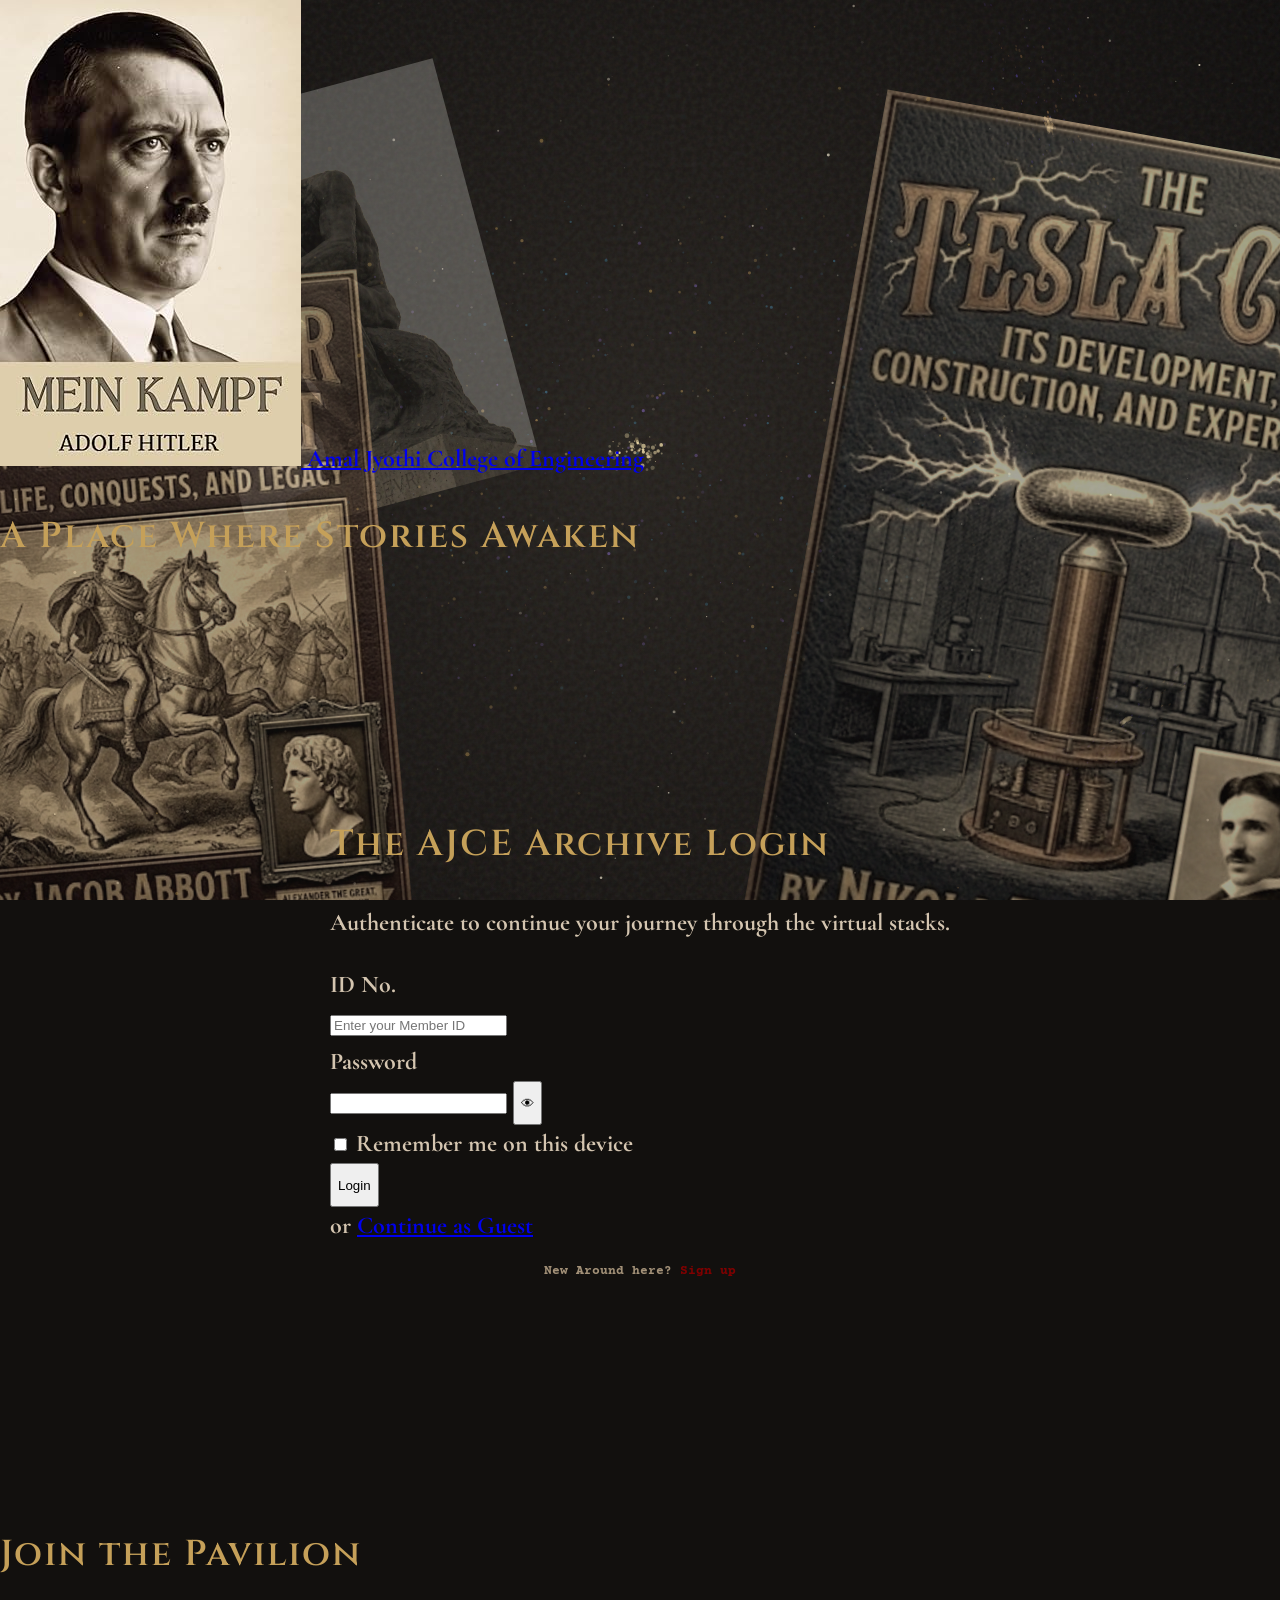
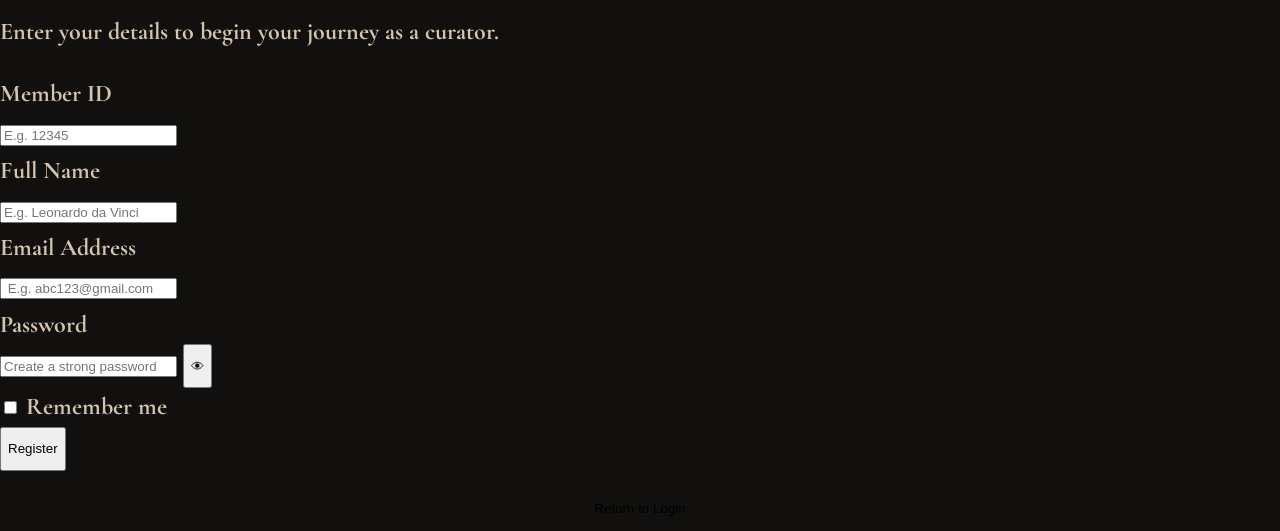
<file: admin.html>
<!DOCTYPE html>
<html lang="en">

<head>
    <meta charset="UTF-8">
    <meta name="viewport" content="width=device-width, initial-scale=1.0">
    <title>Admin Dashboard - The AJCE Archive</title>
    <meta name="description" content="Admin dashboard for managing the AJCE Archive library system">

    <!-- Bootstrap CSS -->
    <link href="https://cdn.jsdelivr.net/npm/bootstrap@5.3.2/dist/css/bootstrap.min.css" rel="stylesheet">
    <!-- Main Archive Theme -->
    <link rel="stylesheet" href="library css/style (1).css">

    <!-- Google Fonts -->
    <link href="https://fonts.googleapis.com/css2?family=Cinzel:wght@400;600;700&family=Cormorant+Garamond:ital,wght@0,400;0,600;1,400&family=Courier+Prime&display=swap" rel="stylesheet">

    <style>
        /* ═══════════════════════════════════════════════════
           ADMIN DASHBOARD — Premium Dark Academia Styles
           ═══════════════════════════════════════════════════ */

        .admin-wrapper {
            max-width: 1200px;
            margin: 0 auto;
            padding: 2rem 1rem;
            min-height: 100vh;
        }

        .admin-header {
            text-align: center;
            margin-bottom: 2rem;
            padding: 2rem;
            background: rgba(42, 36, 31, 0.8);
            border: var(--border-ornate);
            border-radius: 12px;
            box-shadow: var(--shadow-deep);
        }

        .admin-header h1 {
            font-family: var(--font-heading);
            color: var(--accent-gold);
            font-size: 2rem;
            margin-bottom: 0.5rem;
            letter-spacing: 3px;
        }

        .admin-header p {
            color: var(--text-secondary);
            font-family: var(--font-body);
            font-size: 1.1rem;
        }

        /* Stats Cards */
        .stats-row {
            display: grid;
            grid-template-columns: repeat(auto-fit, minmax(200px, 1fr));
            gap: 1rem;
            margin-bottom: 2rem;
        }

        .stat-card {
            background: linear-gradient(135deg, rgba(42, 36, 31, 0.9), rgba(18, 16, 14, 0.9));
            border: var(--border-ornate);
            border-radius: 12px;
            padding: 1.5rem;
            text-align: center;
            transition: transform 0.3s ease, box-shadow 0.3s ease;
        }

        .stat-card:hover {
            transform: translateY(-4px);
            box-shadow: 0 12px 30px rgba(197, 160, 89, 0.15);
        }

        .stat-card .stat-number {
            font-family: var(--font-heading);
            font-size: 2.5rem;
            color: var(--accent-gold);
            font-weight: 700;
        }

        .stat-card .stat-label {
            color: var(--text-secondary);
            font-family: var(--font-body);
            font-size: 1rem;
            margin-top: 0.3rem;
        }

        /* Tabs */
        .tab-bar {
            display: flex;
            gap: 0.5rem;
            margin-bottom: 1.5rem;
            border-bottom: 1px solid rgba(197, 160, 89, 0.2);
            padding-bottom: 0.5rem;
        }

        .tab-btn {
            background: transparent;
            border: 1px solid transparent;
            color: var(--text-secondary);
            font-family: var(--font-heading);
            font-size: 0.95rem;
            padding: 0.6rem 1.5rem;
            cursor: pointer;
            border-radius: 8px 8px 0 0;
            transition: all 0.3s ease;
            letter-spacing: 1px;
        }

        .tab-btn:hover {
            color: var(--accent-gold-hover);
            background: rgba(197, 160, 89, 0.08);
        }

        .tab-btn.active {
            color: var(--accent-gold);
            border: var(--border-ornate);
            border-bottom-color: var(--bg-dark);
            background: rgba(42, 36, 31, 0.6);
        }

        /* Admin Sections */
        .admin-section {
            display: none;
            animation: fadeInSection 0.4s ease;
        }

        .admin-section.active {
            display: block;
        }

        @keyframes fadeInSection {
            from { opacity: 0; transform: translateY(10px); }
            to { opacity: 1; transform: translateY(0); }
        }

        /* Tables */
        .admin-table {
            width: 100%;
            border-collapse: separate;
            border-spacing: 0;
            background: rgba(42, 36, 31, 0.6);
            border: var(--border-ornate);
            border-radius: 12px;
            overflow: hidden;
        }

        .admin-table thead th {
            background: rgba(197, 160, 89, 0.12);
            color: var(--accent-gold);
            font-family: var(--font-heading);
            font-size: 0.85rem;
            letter-spacing: 2px;
            text-transform: uppercase;
            padding: 1rem;
            border-bottom: var(--border-ornate);
        }

        .admin-table tbody td {
            padding: 0.85rem 1rem;
            color: var(--text-primary);
            font-family: var(--font-body);
            font-size: 1rem;
            border-bottom: 1px solid rgba(197, 160, 89, 0.08);
            vertical-align: middle;
        }

        .admin-table tbody tr:hover {
            background: rgba(197, 160, 89, 0.05);
        }

        .admin-table tbody tr:last-child td {
            border-bottom: none;
        }

        /* Premium Buttons */
        .btn-premium-action {
            font-family: var(--font-heading);
            font-size: 0.75rem;
            letter-spacing: 1px;
            padding: 0.4rem 1rem;
            border-radius: 6px;
            cursor: pointer;
            transition: all 0.3s ease;
            border: none;
        }

        .btn-delete {
            background: var(--accent-crimson);
            color: var(--text-primary);
        }

        .btn-delete:hover {
            background: var(--accent-crimson-hover);
            box-shadow: 0 4px 15px rgba(107, 45, 40, 0.4);
        }

        .btn-add {
            background: var(--accent-gold);
            color: var(--bg-dark);
            font-weight: 700;
            padding: 0.6rem 2rem;
            font-size: 0.85rem;
        }

        .btn-add:hover {
            background: var(--accent-gold-hover);
            box-shadow: 0 4px 20px rgba(197, 160, 89, 0.3);
        }

        /* Add Book Form */
        #add-book-form {
            display: none;
            background: rgba(42, 36, 31, 0.8);
            border: var(--border-ornate);
            border-radius: 12px;
            padding: 1.5rem;
            margin-bottom: 1.5rem;
            animation: fadeInSection 0.3s ease;
        }

        #add-book-form label {
            color: var(--accent-gold);
            font-family: var(--font-heading);
            font-size: 0.8rem;
            letter-spacing: 1px;
            text-transform: uppercase;
        }

        #add-book-form input,
        #add-book-form textarea {
            background: rgba(18, 16, 14, 0.8);
            border: 1px solid rgba(197, 160, 89, 0.2);
            color: var(--text-primary);
            font-family: var(--font-body);
            border-radius: 8px;
            padding: 0.6rem;
        }

        #add-book-form input:focus,
        #add-book-form textarea:focus {
            border-color: var(--accent-gold);
            box-shadow: 0 0 8px rgba(197, 160, 89, 0.2);
            outline: none;
        }

        /* Back Link */
        .admin-back-link {
            display: inline-flex;
            align-items: center;
            gap: 0.5rem;
            color: var(--text-secondary);
            text-decoration: none;
            font-family: var(--font-heading);
            font-size: 0.85rem;
            letter-spacing: 1px;
            margin-bottom: 1rem;
            transition: color 0.3s ease;
        }

        .admin-back-link:hover {
            color: var(--accent-gold);
        }

        .text-center {
            text-align: center;
        }
    </style>
</head>

<body>
    <div class="admin-wrapper">
        <!-- Back Link -->
        <a href="index.html" class="admin-back-link">↤ Return to Archive</a>

        <!-- Header -->
        <div class="admin-header">
            <h1>Archive Administration</h1>
            <p>Manage scholars, tomes, and the sanctum's records.</p>
            <button onclick="handleLogout()" class="btn-premium-action btn-delete" style="margin-top: 1rem;">
                Exit Admin Panel
            </button>
        </div>

        <!-- Stats Row -->
        <div class="stats-row">
            <div class="stat-card">
                <div class="stat-number" id="stat-users">—</div>
                <div class="stat-label">Scholars Enrolled</div>
            </div>
            <div class="stat-card">
                <div class="stat-number" id="stat-books">—</div>
                <div class="stat-label">Tomes in Archive</div>
            </div>
            <div class="stat-card">
                <div class="stat-number" id="stat-reservations">—</div>
                <div class="stat-label">Active Reservations</div>
            </div>
        </div>

        <!-- Tab Bar -->
        <div class="tab-bar">
            <button class="tab-btn active" onclick="showTab('users-section', this)">Scholars</button>
            <button class="tab-btn" onclick="showTab('books-section', this)">Books</button>
        </div>

        <!-- Users Section -->
        <div id="users-section" class="admin-section active">
            <table id="users-table" class="admin-table">
                <thead>
                    <tr>
                        <th>ID No.</th>
                        <th>Full Name</th>
                        <th>Email</th>
                        <th>Role</th>
                        <th class="text-center">Actions</th>
                    </tr>
                </thead>
                <tbody>
                    <tr><td colspan="5" style="text-align:center;">Loading...</td></tr>
                </tbody>
            </table>
        </div>

        <!-- Books Section -->
        <div id="books-section" class="admin-section">
            <div style="margin-bottom: 1rem;">
                <button class="btn-premium-action btn-add" onclick="toggleBookForm()">+ Add New Book</button>
            </div>

            <!-- Add Book Form (hidden by default) -->
            <div id="add-book-form">
                <div class="row g-3 mb-3">
                    <div class="col-md-6">
                        <label for="book-title">Title</label>
                        <input type="text" id="book-title" class="form-control" placeholder="Book title">
                    </div>
                    <div class="col-md-6">
                        <label for="book-author">Author</label>
                        <input type="text" id="book-author" class="form-control" placeholder="Author name">
                    </div>
                </div>
                <div class="row g-3 mb-3">
                    <div class="col-md-4">
                        <label for="book-genre">Genre</label>
                        <input type="text" id="book-genre" class="form-control" placeholder="Genre">
                    </div>
                    <div class="col-md-4">
                        <label for="book-stock">Stock</label>
                        <input type="number" id="book-stock" class="form-control" placeholder="Qty" value="1">
                    </div>
                    <div class="col-md-4">
                        <label for="book-image">Image Path</label>
                        <input type="text" id="book-image" class="form-control" placeholder="images/IMG-20260316-WA0045.jpg">
                    </div>
                </div>
                <div class="mb-3">
                    <label for="book-summary">Summary</label>
                    <textarea id="book-summary" class="form-control" rows="3" placeholder="Brief description"></textarea>
                </div>
                <div class="d-flex gap-2">
                    <button class="btn-premium-action btn-add" onclick="addBook()">Save Book</button>
                    <button class="btn-premium-action btn-delete" onclick="toggleBookForm()">Cancel</button>
                </div>
            </div>

            <table id="books-table" class="admin-table">
                <thead>
                    <tr>
                        <th>ID</th>
                        <th>Title</th>
                        <th>Author</th>
                        <th>Stock</th>
                        <th class="text-center">Actions</th>
                    </tr>
                </thead>
                <tbody>
                    <tr><td colspan="5" style="text-align:center;">Loading...</td></tr>
                </tbody>
            </table>
        </div>
    </div>

    <!-- Bootstrap JS -->
    <script src="https://cdn.jsdelivr.net/npm/bootstrap@5.3.2/dist/js/bootstrap.bundle.min.js"></script>

    <!-- Load stats on page load -->
    <script>
        // Check admin auth
        (function() {
            const role = localStorage.getItem('userRole');
            if (role !== 'admin') {
                alert('Access denied. Admin privileges required.');
                window.location.href = 'login.html';
            }
        })();

        // Load stats
        async function loadStats() {
            try {
                const response = await fetch('api.php?action=stats');
                const result = await response.json();
                if (result.success) {
                    document.getElementById('stat-users').textContent = result.userCount || 0;
                    document.getElementById('stat-books').textContent = result.bookCount || 0;
                    document.getElementById('stat-reservations').textContent = result.resCount || 0;
                }
            } catch (err) {
                console.error('Stats load failed:', err);
            }
        }

        // Tab switching
        function showTab(tabId, btn) {
            document.querySelectorAll('.admin-section').forEach(s => s.classList.remove('active'));
            document.querySelectorAll('.tab-btn').forEach(b => b.classList.remove('active'));
            document.getElementById(tabId).classList.add('active');
            btn.classList.add('active');
        }

        // Logout
        function handleLogout() {
            localStorage.clear();
            window.location.href = 'login.html';
        }

        // Load stats on page load
        document.addEventListener('DOMContentLoaded', loadStats);
    </script>

    <!-- Admin CRUD logic -->
    <script src="Javascript/admin.js"></script>
</body>

</html>
</file>
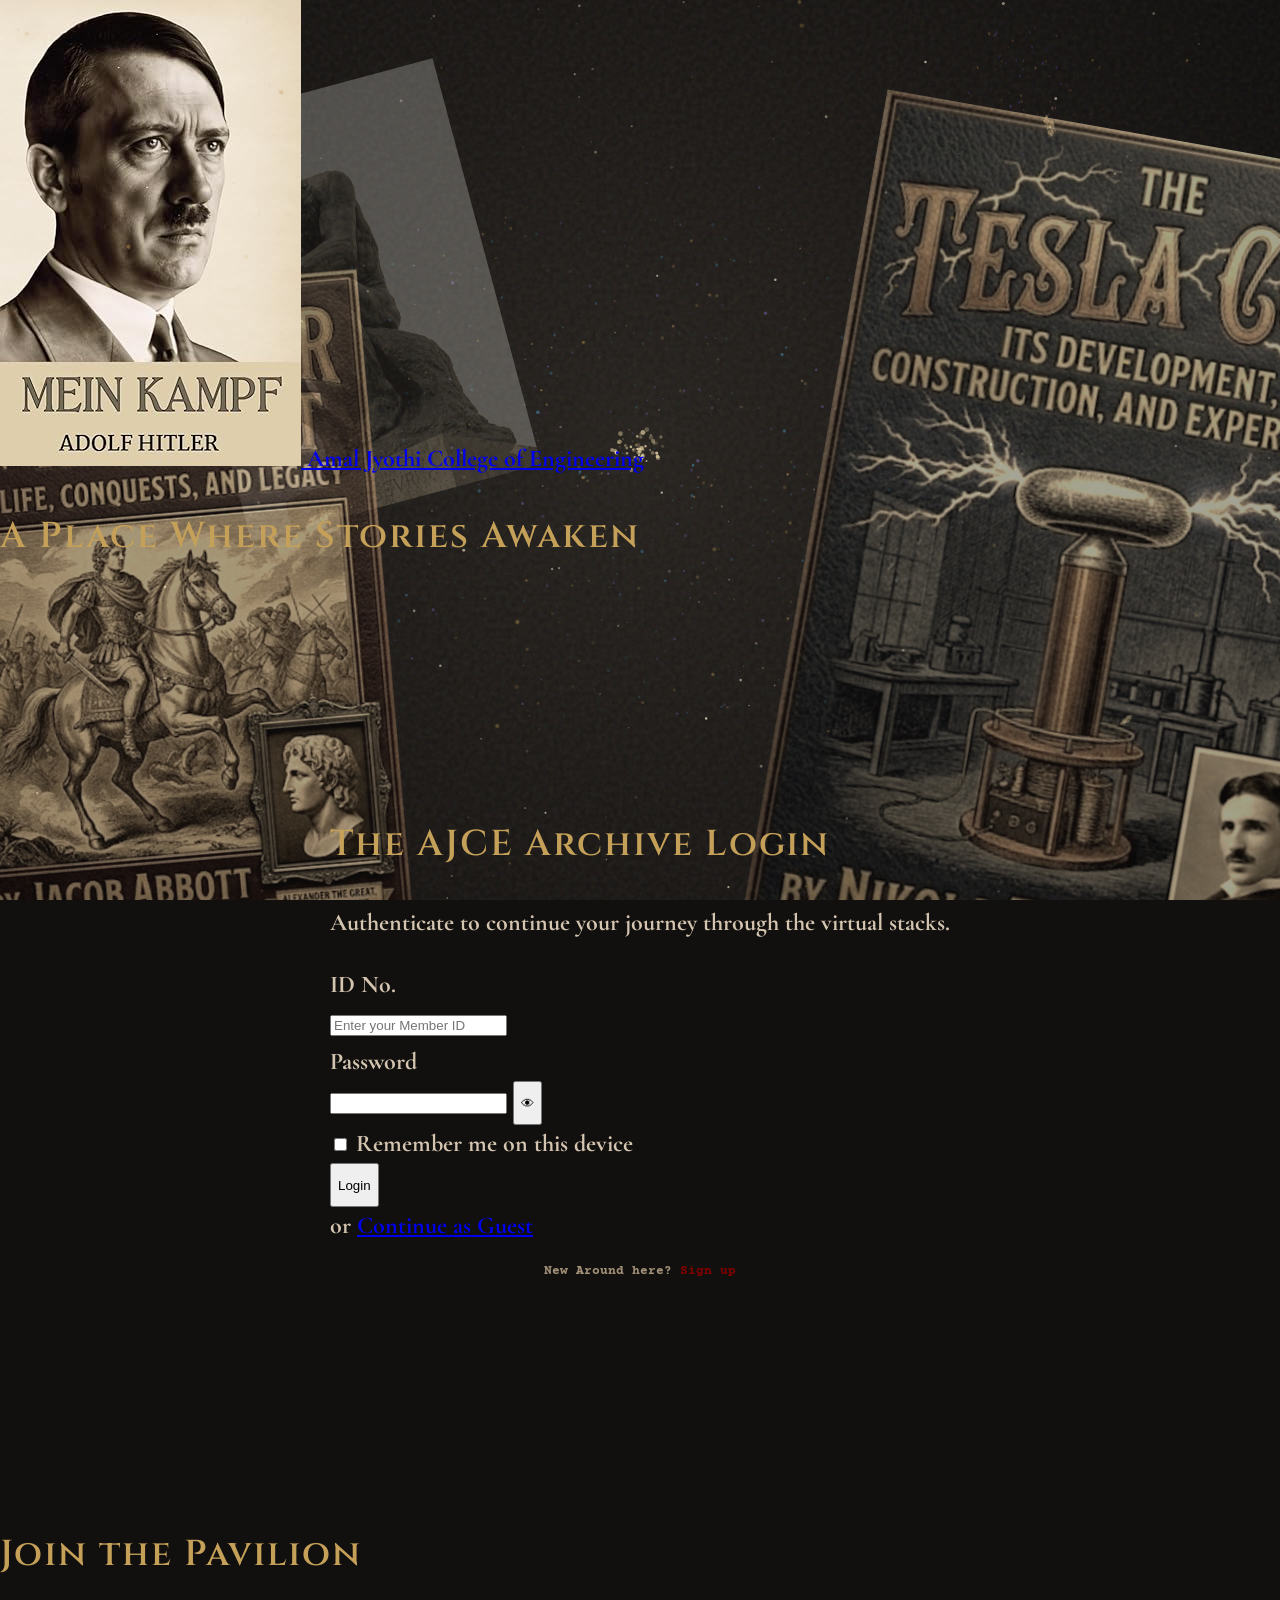
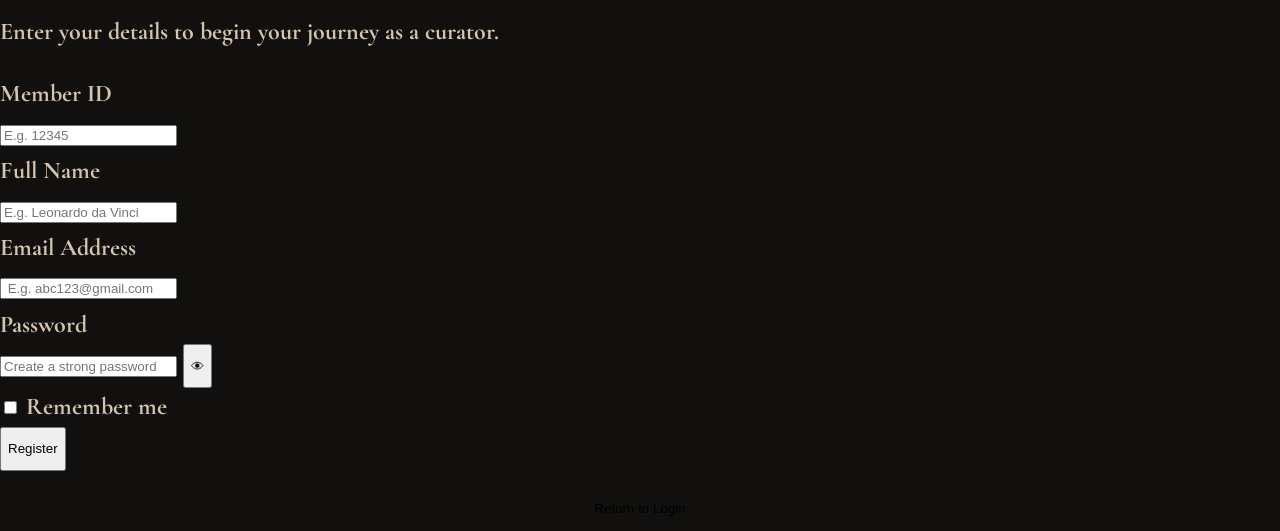
<file: login.html>
<!DOCTYPE html>
<html lang="en">

<head>
  <!-- Meta tags for proper rendering and mobile responsiveness -->
  <meta charset="UTF-8" />
  <meta name="viewport" content="width=device-width, initial-scale=1.0" />

  <!-- Page title shown in browser tab -->
  <title>The AJCE Archive - Login</title>

  <!-- Main stylesheet -->
  <link rel="stylesheet" href="library css/style (1).css" />

  <!-- Elegant Google Font pair chosen to match museum-style aesthetic -->
  <link
    href="https://fonts.googleapis.com/css2?family=Cinzel:wght@400;600;700&family=Cormorant+Garamond:ital,wght@0,400;0,600;1,400&family=Courier+Prime&display=swap"
    rel="stylesheet">
</head>

<body>
  <!-- Glassmorphism Header for Login Page -->
  <!-- This header stays fixed at the top and provides branding with a premium glass effect -->
  <header class="login-page-header">
    <div class="header-content">
      <!-- Hyperlink wrapping both logo and institucional name for better UX -->
      <!-- Link title provides the requested 'Grand Virtual Tour' context -->
      <a href="https://youtu.be/TN1XCXporTI?si=je1VvQR_Y2uNkbG3" target="_blank" class="branding-link" title="Grand Virtual Tour of Ajce Library">
        <!-- Institution Logo -->
        <img src="images/IMG-20260316-WA0036.jpg" alt="Grand Virtual Tour of Ajce Library" class="header-logo">
        <!-- Institution Name with premium optimized font -->
        <span class="college-name">Amal Jyothi College of Engineering</span>
      </a>
    </div>
  </header>

  <!-- Background Collage Elements -->
  <div class="collage-bg" id="interactiveLoginBg">
    <img src="images/IMG-20260316-WA0038.jpg" class="collage-item collage-statue" alt="Vintage Statue">
    <img src="images/IMG-20260316-WA0040.jpg" class="collage-item collage-hands" alt="Creation of Adam Hands">
    <img src="images/IMG-20260316-WA0041.jpg" class="collage-item collage-butterfly" alt="Vintage Butterfly">
  </div>

  <!-- Top-level container that holds the centered login card -->
  <div class="page">

    <!-- Main content area for accessibility -->
    <main class="main" role="main">
      <!-- Decorative heading area inspired by museum-style layout -->
      <section class="intro" aria-label="Library philosophy">
        <h1 class="intro-title">A Place Where Stories Awaken</h1>
      </section>

      <!-- Accessible login section -->
      <section class="login-section" aria-labelledby="login-heading" aria-describedby="login-description">
        <!-- Login card with glassmorphism and golden frame styling -->
        <div class="login-card" role="form">
          <header class="login-header">
            <h2 id="login-heading" class="login-title">The AJCE Archive Login</h2>
            <p id="login-description" class="login-description">
              Authenticate to continue your journey through the virtual
              stacks.
            </p>
          </header>

          <!-- Status message area for success and error feedback -->
          <div id="login-message" class="login-message" role="alert" aria-live="polite"></div>

          <!-- Actual login form; JS will prevent default page reload -->
          <form id="login-form" novalidate>
            <!-- ID No field group -->
            <div class="form-group">
              <label for="login-id-no" class="form-label">ID No.</label>
              <div class="input-wrapper">
                <input type="text" id="login-id-no" name="id_no" class="form-input" autocomplete="username" required
                  aria-required="true" placeholder="Enter your Member ID" />
              </div>
            </div>

            <!-- Password field group with show/hide toggle -->
            <div class="form-group">
              <label for="password" class="form-label">Password</label>
              <div class="input-wrapper input-wrapper--password">
                <input type="password" id="password" name="password" class="form-input" autocomplete="current-password"
                  required aria-required="true" />
                <!-- Button used to toggle visibility of password text -->
                <button type="button" class="toggle-password" aria-label="Show password" aria-pressed="false">
                  👁
                </button>
              </div>
            </div>

            <!-- Remember me / options row -->
            <div class="form-row">
              <label class="checkbox-label">
                <input type="checkbox" id="remember-me" name="remember-me" class="checkbox-input" />
                <span class="checkbox-text">Remember me on this device</span>
              </label>
            </div>

            <!-- Login button with spinner and subtle interaction effects -->
            <button type="submit" id="login-button" class="btn-login" aria-disabled="false">
              <span class="btn-label">Login</span>
              <!-- Spinner shown while AJAX request is active -->
              <span class="btn-spinner" aria-hidden="true" hidden></span>
            </button>

            <!-- Guest bypass link -->
            <div class="guest-bypass">
              <span class="divider-text">or</span>
              <a href="index.html" id="guest-link" class="link-guest">Continue as Guest</a>
            </div>

            <div class="signup-hint">
              <p>New Around here? <a href="#" id="open-signup">Sign up</a></p>
            </div>

            <!-- Hint text for lockout feedback -->
            <p id="lockout-info" class="lockout-info" aria-live="polite"></p>
          </form>
        </div>
      </section>

      <!-- Signup Modal Overlay (Hidden by default) -->
      <section id="signup-overlay" class="signup-overlay" aria-hidden="true">
        <div class="signup-card">
          <header class="signup-header">
            <h2 class="signup-title">Join the Pavilion</h2>
            <p class="signup-description">Enter your details to begin your journey as a curator.</p>
          </header>

          <form id="signup-form">
            <div class="form-group">
              <label for="signup-id-no" class="form-label">Member ID</label>
              <div class="input-wrapper">
                <input type="text" id="signup-id-no" class="form-input" placeholder="E.g. 12345" required />
              </div>
            </div>

            <div class="form-group">
              <label for="signup-name" class="form-label">Full Name</label>
              <div class="input-wrapper">
                <input type="text" id="signup-name" class="form-input" placeholder="E.g. Leonardo da Vinci" required />
              </div>
            </div>

            <div class="form-group">
              <label for="signup-email" class="form-label">Email Address</label>
              <div class="input-wrapper">
                <input type="email" id="signup-email" class="form-input" placeholder=" E.g. abc123@gmail.com"
                  required />
              </div>
            </div>

            <div class="form-group">
              <label for="signup-password" class="form-label">Password</label>
              <div class="input-wrapper input-wrapper--password">
                <input type="password" id="signup-password" class="form-input" placeholder="Create a strong password"
                  required />
                <button type="button" class="toggle-password" aria-label="Show password" aria-pressed="false">
                  👁
                </button>
              </div>
            </div>

            <div class="form-row">
              <label class="checkbox-label">
                <input type="checkbox" id="signup-remember" class="checkbox-input" />
                <span class="checkbox-text">Remember me</span>
              </label>
            </div>

            <button type="submit" id="register-button" class="btn-login">
              <span class="btn-label">Register</span>
            </button>

            <button type="button" id="close-signup" class="link-guest"
              style="background:none; border:none; margin-top: 1rem; width: 100%; cursor: pointer;">
              Return to Login
            </button>
          </form>
        </div>
      </section>
    </main>
  </div>

  <!-- 
    === JAVASCRIPT FILES === 
    These files control the logic and visual motion. They are loaded at the bottom 
    with the "defer" attribute so they don't block the HTML from appearing first.
  -->

  <!-- jQuery (REQUIRED by login.js which uses $(...) syntax) -->
  <script src="https://code.jquery.com/jquery-3.7.1.min.js"></script>

  <!-- Main login logic and 3D card tilt -->
  <script src="Javascript/login.js" defer></script>

  <!-- Deep Space Canvas: Renders the rotating galaxies and stars behind everything -->
  <script src="Javascript/galaxy.js" defer></script>

  <!-- Atmospheric Polish: Adds the mouse glow, dust motes, and magnetic button pull -->
  <script src="Javascript/login-atmosphere.js" defer></script>
</body>


</html>
</file>
<file: library css/style (1).css>
@import url('https://fonts.googleapis.com/css2?family=Cinzel:wght@400;600;700&family=Cormorant+Garamond:ital,wght@0,400;0,600;1,400&family=Courier+Prime&display=swap');

/* 
 * ===== VARIABLES & AESTHETIC ===== 
 * Defines the core color palette, typography, and standard visual effects 
 * used throughout the site to maintain the dark academia / archival theme.
 * Uses CSS custom properties (--var) for consistent theming.
 */
:root {
    --bg-dark: #12100e;
    --bg-paper: #2a241f;
    --bg-parchment: #e8dcca;
    --text-primary: #d4c5b0;
    --text-secondary: #a39178;
    --text-dark: #2c241b;
    --accent-gold: #c5a059;
    --accent-gold-hover: #e0bb75;
    --accent-crimson: #6b2d28;
    --accent-crimson-hover: #863a34;

    --font-heading: 'Cinzel', serif;
    --font-body: 'Cormorant Garamond', serif;
    --font-mono: 'Courier Prime', monospace;

    --shadow-deep: 0 10px 30px rgba(0, 0, 0, 0.8);
    --shadow-inset: inset 0 0 50px rgba(0, 0, 0, 0.7);
    --border-ornate: 1px solid rgba(197, 160, 89, 0.3);
}

/* 
 * Base Page Texture & Typography 
 * Applies the core dark background, global noise texture layer (via SVG data URI),
 * and establishes the default serif font family and sizing for the entire document.
 */
body {
    margin: 0;
    font-size: x-large;
    font-weight: 900;
    font-family: var(--font-body);
    background-color: var(--bg-dark);
    /* SVG Noise Texture for the background */
    background-image: url("data:image/svg+xml,%3Csvg viewBox='0 0 200 200' xmlns='http://www.w3.org/2000/svg'%3E%3Cfilter id='noiseFilter'%3E%3CfeTurbulence type='fractalNoise' baseFrequency='0.85' numOctaves='3' stitchTiles='stitch'/%3E%3C/filter%3E%3Crect width='100%25' height='100%25' filter='url(%23noiseFilter)' opacity='0.08'/%3E%3C/svg%3E"),
        radial-gradient(circle at center, #24201c 0%, #0d0b0a 100%);
    background-attachment: fixed;
    color: var(--text-primary);
    line-height: 1.6;
    overflow-x: hidden;
}

h1,
h2,
h3,
h4,
h5,
h6 {
    font-family: var(--font-heading);
    color: var(--accent-gold);
    font-weight: 600;
    letter-spacing: 2px;
}

/* These are decorative images like statues and butterflies that sit in the background */
.collage-bg {
    position: fixed;
    top: 0;
    left: 0;
    width: 100vw;
    height: 100vh;
    overflow: hidden;
    z-index: -1;
    pointer-events: none;
}

.collage-item {
    position: absolute;
    mix-blend-mode: multiply;
    filter: contrast(1.1) sepia(0.6) opacity(0.6);
    transition: transform 1s ease-out;
}

.collage-statue {
    bottom: -5vh;
    left: -5vw;
    width: clamp(200px, 40vw, 450px);
    transform: rotate(-5deg);
}

.collage-hands {
    top: 15vh;
    right: -10vw;
    width: clamp(300px, 50vw, 600px);
    transform: rotate(10deg);
}

.collage-butterfly {
    top: 10vh;
    left: 15vw;
    width: clamp(150px, 25vw, 300px);
    transform: rotate(-15deg);
    opacity: 0.4;
}

/* Parallax hover effect for collage elements */
body:hover .collage-statue {
    transform: rotate(-5deg) translate(5px, -5px);
}

body:hover .collage-hands {
    transform: rotate(10deg) translate(-10px, 5px);
}

body:hover .collage-butterfly {
    transform: rotate(-12deg) translate(15px, 10px);
}

/* 
 * ===== LANDING PAGE ===== 
 * Layout and styling specifically for the initial entry view (index.html).
 * Uses Flexbox to center the main title and entry button within the viewport.
 */
.landing {
    min-height: 100vh;
    display: flex;
    flex-direction: column;
    position: relative;
    overflow: hidden;
}

/* Controls the look of the big statues on the landing page */
.landing-deco {
    position: absolute;
    z-index: 0;
    pointer-events: none;
}

.landing-deco img {
    width: clamp(400px, 55vw, 680px);
    height: auto;
    filter: sepia(0.25) contrast(1.1) brightness(1.05) drop-shadow(0 0 30px rgba(197, 160, 89, 0.45)) drop-shadow(0 25px 40px rgba(0, 0, 0, 0.7));
    transition: filter 0.5s ease;
}

.landing-deco img:hover {
    filter: sepia(0.1) contrast(1.15) brightness(1.12) drop-shadow(0 0 50px rgba(197, 160, 89, 0.7)) drop-shadow(0 25px 40px rgba(0, 0, 0, 0.7));
}

.start-top {
    top: 3vh;
    /* Lowered further from -2vh */
    left: -3vw;
    animation: slideDown 2.2s cubic-bezier(0.2, 0.8, 0.2, 1) forwards,
        floatStatue 6s ease-in-out 2.2s infinite;
}

.start-bottom {
    bottom: -12vh;
    right: -1vw;
    animation: slideUp 2.2s cubic-bezier(0.2, 0.8, 0.2, 1) forwards,
        floatStatueReverse 7s ease-in-out 2.2s infinite;
}

@keyframes slideDown {
    0% {
        transform: translateY(-100vh);
        opacity: 0;
    }

    100% {
        transform: translateY(0);
        opacity: 0.5;
        /* Defined transparency */
    }
}

@keyframes slideUp {
    0% {
        transform: translateY(100vh);
        opacity: 0;
    }

    100% {
        transform: translateY(0);
        opacity: 0.5;
        /* Defined transparency */
    }
}

/* Exit Animations */
.start-top.is-exiting {
    animation: none !important;
    /* Kill the floating animation to allow horizontal slide */
    transform: translateX(-100vw) !important;
    opacity: 0 !important;
    transition: all 1s cubic-bezier(0.7, 0, 0.3, 1);
}

.start-bottom.is-exiting {
    animation: none !important;
    /* Kill the floating animation to allow horizontal slide */
    transform: translateX(100vw) !important;
    opacity: 0 !important;
    transition: all 1s cubic-bezier(0.7, 0, 0.3, 1);
}

.hero-content.is-exiting {
    opacity: 0;
    transform: scale(0.9) translateY(-20px);
    transition: all 0.8s ease;
}

@keyframes floatStatue {

    0%,
    100% {
        transform: translateY(0px);
    }

    50% {
        transform: translateY(-18px);
    }
}

@keyframes floatStatueReverse {

    0%,
    100% {
        transform: translateY(0px);
    }

    50% {
        transform: translateY(18px);
    }
}

/* STICKY NAVBAR */
.navbar {
    position: sticky;
    top: 0;
    z-index: 1000;

    display: flex;
    justify-content: space-between;
    align-items: center;
    padding: 20px 60px;

    background: rgba(18, 16, 14, 0.85);
    backdrop-filter: blur(12px);
    border-bottom: var(--border-ornate);
    box-shadow: 0 4px 30px rgba(0, 0, 0, 0.5);
}

.navbar h2 {
    margin: 0;
    font-size: 1.8rem;
    text-shadow: 0 2px 4px rgba(0, 0, 0, 0.8);
}

.nav-btn {
    font-family: var(--font-mono);
    font-size: 0.9rem;
    text-transform: uppercase;
    letter-spacing: 1px;
    padding: 10px 24px;
    background: transparent;
    border: 1px solid var(--accent-gold);
    color: var(--accent-gold);
    text-decoration: none;
    transition: all 0.4s ease;
    position: relative;
    overflow: hidden;
}

.nav-btn::before {
    content: '';
    position: absolute;
    top: 0;
    left: 0;
    width: 100%;
    height: 100%;
    background: var(--accent-gold);
    z-index: -1;
    transform: scaleX(0);
    transform-origin: right;
    transition: transform 0.4s ease;
}

.nav-btn:hover {
    color: var(--bg-dark);
}

.nav-btn:hover::before {
    transform: scaleX(1);
    transform-origin: left;
}

/* HERO SECTION */
.hero {
    flex-grow: 1;
    display: flex;
    justify-content: center;
    align-items: center;
    text-align: center;
    padding: 0 20px;
    position: relative;
}

/* Vintage Decorative Frame for Hero Content */
.hero-content {
    background: rgba(30, 26, 22, 0.7);
    padding: 60px 80px;
    border: 2px solid rgba(197, 160, 89, 0.2);
    border-radius: 4px;
    box-shadow: var(--shadow-deep);
    backdrop-filter: blur(5px);
    position: relative;
    max-width: 800px;
    animation: fadeIn 1.5s ease-out;
}

/* Ornamental Corners */
.hero-content::before,
.hero-content::after {
    content: '';
    position: absolute;
    width: 30px;
    height: 30px;
    border: 2px solid var(--accent-gold);
    opacity: 0.6;
}

.hero-content::before {
    top: -10px;
    left: -10px;
    border-right: none;
    border-bottom: none;
}

.hero-content::after {
    bottom: -10px;
    right: -10px;
    border-left: none;
    border-top: none;
}

.hero-content h1 {
    font-size: 3.5rem;
    margin-bottom: 20px;
    text-shadow: 2px 2px 8px rgba(0, 0, 0, 0.9);
}

.hero-content p {
    font-size: 1.5rem;
    color: var(--text-secondary);
    margin-bottom: 40px;
    font-style: italic;
}

.cta-btn {
    display: inline-block;
    padding: 14px 40px;
    background: var(--accent-crimson);
    color: var(--bg-parchment);
    font-family: var(--font-heading);
    font-size: 1.2rem;
    font-weight: 600;
    text-decoration: none;
    letter-spacing: 2px;
    border: 1px solid rgba(255, 255, 255, 0.1);
    box-shadow: 0 4px 15px rgba(0, 0, 0, 0.6);
    transition: all 0.3s ease;
    text-transform: uppercase;
}

.cta-btn:hover {
    background: var(--accent-crimson-hover);
    transform: translateY(-3px);
    box-shadow: 0 8px 25px rgba(0, 0, 0, 0.8);
}

/* ===== INTERACTIVE COLLAGE BACKGROUND ===== */
.interactive-collage-bg {
    position: fixed;
    top: -10%;
    left: -10%;
    width: 120%;
    height: 120%;
    background-image: url('../images/IMG-20260316-WA0049.jpg');
    background-size: cover;
    background-position: center;
    z-index: -2;
    filter: brightness(0.35) sepia(0.25) contrast(1.1);
    transition: transform 0.15s ease-out;
    /* Smooth hover interaction */
    pointer-events: none;
    will-change: transform;
}

body.landing .interactive-collage-bg {
    filter: brightness(0.45) sepia(0.2);
}

/* ===== HIGH-PERFORMANCE LIBRARY ENTRANCE MOTION ===== */
.library-body {
    background-color: #000;
}

/* 
  1. Cinematic Shutter Reveal
  This is the black overlay that slides up. We use "transform" instead of "top" 
  because transform is processed by the computer's GPU, making the motion silky smooth and fast. 
*/
.shutter-reveal {
    position: fixed;
    top: 0;
    left: 0;
    width: 100%;
    height: 100%;
    background: #12100e;
    z-index: 9999;
    pointer-events: none;
    transform: translateY(0);
    /* 
      "cubic-bezier" is a math curve the browser uses to decide speed.
      This specific curve (0.9, 0, 0.1, 1) means it starts slow, accelerates fast, and eases at the very end.
    */
    transition: transform 1.2s cubic-bezier(0.9, 0, 0.1, 1);
}

.library-body.is-ready .shutter-reveal {
    /* Slide it 100% of its height upwards, revealing the page */
    transform: translateY(-100%);
}

/* 
  2. Reveal Items (staggered entry)
  This controls how the header, search bar, and books "arrive" on the page. 
  Initially, they are invisible (opacity 0), pushed down (translateY 40px), shrunk (scale 0.95), and blurry.
*/
.reveal-item {
    opacity: 0;
    transform: translateY(40px) scale(0.95);
    filter: blur(10px);
    /* 
      This transition uses a different cubic-bezier curve that 'overshoots' value 1.
      This creates a physical, bouncy 'spring' effect when the items land in place.
    */
    transition: all 0.7s cubic-bezier(0.34, 1.56, 0.64, 1);
}

.reveal-item.is-visible {
    opacity: 1;
    transform: translateY(0) scale(1);
    filter: blur(0);
}

/* Staggered Precision Delays */
.delay-1 {
    transition-delay: 0.1s;
}

.delay-2 {
    transition-delay: 0.2s;
}

.delay-3 {
    transition-delay: 0.3s;
}

.delay-4 {
    transition-delay: 0.4s;
}

.delay-5 {
    transition-delay: 0.5s;
}

/* Background zoom-in effect */
.interactive-collage-bg {
    transform: scale(1.3);
    transition: transform 2s cubic-bezier(0.2, 0.8, 0.2, 1), filter 1s ease;
}

.library-body.is-ready .interactive-collage-bg {
    transform: scale(1.05);
    /* Settles into place */
}

/* ===== 3-TIER ARCHIVAL HEADER ===== */
/* ===== GLASSMORPHISM HEADERS ===== */
.library-header, .navbar {
    position: sticky;
    top: 0;
    z-index: 1000;
    background: rgba(18, 16, 14, 0.8) !important;
    backdrop-filter: blur(15px) !important;
    border-bottom: 2px solid var(--accent-gold);
    box-shadow: 0 15px 40px rgba(0, 0, 0, 0.9);
    padding: 0;
}

/* Tier 1: Utility Bar (Bootstrap Navbar) */
.archival-nav-top {
    border-bottom: 1px solid rgba(197, 160, 89, 0.15);
    background: rgba(0, 0, 0, 0.2);
}

.back-link-archival {
    font-family: var(--font-heading);
    color: var(--text-primary) !important;
    text-decoration: none;
    font-size: 1.1rem;
    font-weight: 600;
    letter-spacing: 1px;
    transition: all 0.3s ease;
    display: flex;
    align-items: center;
    gap: 10px;
}

.back-link-archival:hover {
    color: var(--accent-gold) !important;
    transform: translateX(-5px);
}

.back-sym {
    color: var(--accent-gold);
    font-size: 1.3rem;
}

.pfp-container {
    width: 45px;
    height: 45px;
    border-radius: 50%;
    border: 2px solid var(--accent-gold);
    display: flex;
    align-items: center;
    justify-content: center;
    cursor: pointer;
    transition: all 0.3s cubic-bezier(0.4, 0, 0.2, 1);
    box-shadow: 0 0 15px rgba(197, 160, 89, 0.3);
    position: relative;
    background: rgba(40, 35, 30, 0.9);
}

.pfp-id-text {
    font-family: var(--font-heading);
    color: var(--accent-gold);
    font-size: 0.75rem;
    font-weight: 700;
    letter-spacing: 1px;
    text-transform: uppercase;
}

.pfp-container:hover {
    transform: scale(1.1) rotate(5deg);
    box-shadow: 0 0 25px rgba(197, 160, 89, 0.6);
}

/* Page Blur Overlay */
#pageBlur {
    position: fixed;
    top: 0;
    left: 0;
    width: 100%;
    height: 100%;
    background: rgba(0, 0, 0, 0.4);
    backdrop-filter: blur(8px);
    z-index: 2000;
    opacity: 0;
    pointer-events: none;
    transition: opacity 0.5s ease;
}

#pageBlur.active {
    opacity: 1;
    pointer-events: auto;
}

/* Premium Profile Card */
.profile-card {
    position: fixed;
    top: 80px;
    right: 20px;
    width: 320px;
    background: rgba(30, 26, 22, 0.95);
    backdrop-filter: blur(20px);
    border: 2px solid var(--accent-gold);
    border-radius: 8px;
    padding: 2rem;
    z-index: 2001;
    box-shadow: 0 20px 50px rgba(0, 0, 0, 0.9);
    transform: scale(0.9) translateX(50px);
    opacity: 0;
    pointer-events: none;
    transition: all 0.5s cubic-bezier(0.34, 1.56, 0.64, 1);
    background-image: url("data:image/svg+xml,%3Csvg viewBox='0 0 200 200' xmlns='http://www.w3.org/2000/svg'%3E%3Cfilter id='noiseFilter'%3E%3CfeTurbulence type='fractalNoise' baseFrequency='0.85' numOctaves='3' stitchTiles='stitch'/%3E%3C/filter%3E%3Crect width='100%25' height='100%25' filter='url(%23noiseFilter)' opacity='0.05'/%3E%3C/svg%3E");
}

.profile-card.active {
    transform: scale(1) translateX(0);
    opacity: 1;
    pointer-events: auto;
}

.profile-card-header {
    display: flex;
    flex-direction: column;
    align-items: center;
    margin-bottom: 2rem;
    position: relative;
}

.close-profile-btn {
    position: absolute;
    top: -10px;
    right: -10px;
    background: #8b0000;
    border: 1px solid var(--accent-gold);
    color: white;
    width: 30px;
    height: 30px;
    border-radius: 50%;
    display: flex;
    align-items: center;
    justify-content: center;
    cursor: pointer;
    font-size: 1.2rem;
    transition: all 0.3s ease;
    box-shadow: 0 4px 10px rgba(0, 0, 0, 0.5);
}

.close-profile-btn:hover {
    background: #ff0000;
    transform: rotate(90deg) scale(1.1);
}

.profile-avatar-large {
    width: 80px;
    height: 80px;
    border-radius: 50%;
    border: 3px solid var(--accent-gold);
    margin-bottom: 1rem;
    box-shadow: 0 0 20px rgba(197, 160, 89, 0.4);
    display: flex;
    align-items: center;
    justify-content: center;
    background: rgba(40, 35, 30, 0.9);
}

.avatar-large-text {
    font-family: var(--font-heading);
    color: var(--accent-gold);
    font-size: 1.8rem;
    font-weight: 700;
    letter-spacing: 2px;
}

.profile-id {
    font-family: var(--font-heading);
    color: var(--accent-gold);
    font-size: 1.4rem;
    text-transform: uppercase;
    letter-spacing: 2px;
}

.profile-role {
    font-family: var(--font-mono);
    color: var(--text-secondary);
    font-size: 0.9rem;
    margin-bottom: 1.5rem;
}

.profile-actions {
    width: 100%;
    border-top: 1px solid rgba(197, 160, 89, 0.2);
    padding-top: 1.5rem;
}

.btn-card-logout {
    width: 100%;
    padding: 12px;
    background: var(--accent-crimson);
    color: var(--bg-parchment);
    border: 1px solid var(--accent-gold);
    border-radius: 4px;
    font-family: var(--font-heading);
    text-transform: uppercase;
    letter-spacing: 2px;
    cursor: pointer;
    transition: all 0.3s ease;
}

.btn-card-logout:hover {
    background: var(--accent-crimson-hover);
    transform: translateY(-2px);
    box-shadow: 0 5px 15px rgba(0, 0, 0, 0.5);
}

/* Tier 2: Display Title */
.archival-main-title {
    font-size: clamp(1.5rem, 5vw, 2.8rem);
    margin: 0;
    padding: 8px 0;
    letter-spacing: clamp(2px, 1.5vw, 10px);
    font-weight: 700;
    color: var(--accent-gold);
    text-transform: uppercase;
    text-shadow: 0 4px 10px rgba(0, 0, 0, 0.8);
    transition: all 0.3s ease;
}

@media (max-width: 768px) {
    .archival-main-title {
        padding: 2px 0;
        letter-spacing: 1px;
        font-size: 1.5rem;
        /* Smaller size on mobile */
    }
}

/* Tier 3: Controls Row */
.archival-select-sm,
.archival-input-sm {
    background: var(--bg-parchment) !important;
    color: var(--text-dark) !important;
    border: 2px solid var(--text-secondary) !important;
    font-family: var(--font-mono);
    height: 48px !important;
    border-radius: 4px !important;
    font-size: 1rem !important;
}

@media (max-width: 768px) {

    .archival-select-sm,
    .archival-input-sm {
        height: 44px !important;
        /* Shorter inputs on mobile */
        font-size: 0.9rem !important;
    }
}

.archival-select-sm:focus,
.archival-input-sm:focus {
    border-color: var(--accent-gold) !important;
    box-shadow: 0 0 15px rgba(197, 160, 89, 0.3) !important;
}

/* Pinterest-Style Search Dropdown */
.search-input-group-archival {
    position: relative;
    width: 100%;
}

.suggestions-list-archival {
    position: absolute;
    top: calc(100% + 8px);
    left: 0;
    width: 100%;
    background: var(--bg-parchment);
    border: 2px solid var(--accent-gold);
    border-radius: 6px;
    list-style: none;
    padding: 8px 0;
    margin: 0;
    z-index: 2000;
    box-shadow: 0 15px 40px rgba(0, 0, 0, 0.7);
    overflow: hidden;
    animation: slideFadeIn 0.3s cubic-bezier(0.175, 0.885, 0.32, 1.275) forwards;
    transform-origin: top center;
}

.suggestions-list-archival li {
    padding: 10px 18px;
    font-family: var(--font-mono);
    font-size: 0.95rem;
    color: var(--text-dark);
    cursor: pointer;
    transition: all 0.2s ease;
    border-bottom: 1px solid rgba(0, 0, 0, 0.05);
}

.suggestions-list-archival li:last-child {
    border-bottom: none;
}

.suggestions-list-archival li:hover,
.suggestions-list-archival li[aria-selected="true"] {
    background: rgba(197, 160, 89, 0.15);
    color: var(--accent-crimson);
    padding-left: 24px;
}

.suggestions-list-archival .no-result {
    color: var(--text-secondary);
    font-style: italic;
    text-align: center;
    padding: 15px;
}

@keyframes slideFadeIn {
    from {
        opacity: 0;
        transform: translateY(-10px) scale(0.98);
    }

    to {
        opacity: 1;
        transform: translateY(0) scale(1);
    }
}

/* Social & Cart Integration */
.social-row-archival {
    display: flex;
    gap: 18px;
    padding-right: 18px;
    border-right: 1px solid rgba(197, 160, 89, 0.2);
}

@media (max-width: 768px) {
    .social-row-archival {
        border-right: none;
        padding-right: 0;
        margin-bottom: 0px;
    }

    .header-tier-bottom .row {
        display: flex !important;
        flex-direction: row !important;
        flex-wrap: wrap !important;
        /* Allow wrapping on extremely narrow screens to prevent disconnect */
        justify-content: center;
        gap: 8px;
    }

    .header-tier-bottom .col-6 {
        flex: 1 1 45% !important;
        /* Equal balance, allowing slight gap */
        min-width: 0;
        width: auto !important;
        max-width: none !important;
    }

    /* Wrap the social row to the next line */
    .header-tier-bottom .col-12 {
        flex: 0 0 100% !important;
        width: 100% !important;
        margin-top: 10px;
    }

    .search-input-group-archival {
        margin: 0;
    }
}

.social-link-archival {
    color: var(--accent-gold);
    opacity: 0.75;
    transition: all 0.3s ease;
    display: block;
}

.social-link-archival svg {
    width: 20px;
    height: 20px;
}

.social-link-archival:hover {
    opacity: 1;
    transform: scale(1.2);
    color: var(--accent-gold-hover);
}

.premium-cart-btn-archival {
    background: transparent;
    border: none;
    position: relative;
    cursor: pointer;
    padding: 0;
}

.cart-icon-main {
    font-size: 1.8rem;
    color: var(--accent-gold);
    filter: drop-shadow(0 2px 4px rgba(0, 0, 0, 0.5));
    transition: transform 0.3s ease;
}

.premium-cart-btn-archival:hover .cart-icon-main {
    transform: scale(1.1) rotate(-5deg);
}

.cart-badge-archival {
    position: absolute;
    top: -5px;
    right: -10px;
    background: #8b0000;
    color: #f5e6d3;
    font-size: 0.75rem;
    font-weight: 700;
    padding: 2px 6px;
    border-radius: 50%;
    border: 1px solid var(--accent-gold);
}

footer {
    text-align: center;
    padding: 30px;
    font-family: var(--font-mono);
    color: var(--text-secondary);
    font-size: 0.9rem;
    border-top: 1px solid rgba(197, 160, 89, 0.1);
    background: var(--bg-dark);
}

/* ===== PAGE SECTIONS & UI BLOCKS ===== */

/* Consolidated with .archival-main-title */

.header-controls {
    display: flex;
    justify-content: space-between;
    align-items: center;
    max-width: 1200px;
    margin: 0 auto;
}

.search-controls {
    display: flex;
    gap: 12px;
    align-items: center;
}

.search-controls select {
    font-family: var(--font-mono);
    background: var(--bg-parchment);
    color: var(--text-dark);
    padding: 10px 35px 10px 15px;
    border: 2px solid var(--text-secondary);
    border-radius: 6px;
    font-size: 1rem;
    min-width: 180px;
}

@media (max-width: 768px) {
    .search-controls select {
        min-width: 0 !important;
        /* Allow shrinking on mobile */
    }
}

.search-wrap {
    position: relative;
    z-index: 10000;
}

.suggestions {
    position: absolute;
    top: 100%;
    left: 0;
    right: auto;
    background: #fff8eb;
    color: var(--text-dark);
    border: 1px solid rgba(0, 0, 0, 0.08);
    max-height: 220px;
    overflow-y: auto;
    list-style: none;
    margin: 6px 0 0 0;
    padding: 6px 0;
    z-index: 9999;
    box-shadow: 0 8px 24px rgba(0, 0, 0, 0.3);
}

.suggestions li {
    padding: 8px 12px;
    cursor: pointer;
}

.suggestions li[aria-selected="true"],
.suggestions li:hover {
    background: var(--accent-gold-hover);
    color: var(--bg-dark);
}

main.container.my-2 #bookContainer .col {
    transition: transform 0.3s ease-in-out, box-shadow 0.3s ease-in-out;
}

main.container.my-2 #bookContainer .col:hover {
    transform: translateY(-5px);
    /* Lifts the card slightly */
    box-shadow: 0 10px 20px rgba(0, 0, 0, 0.2);
    /* Adds a shadow for depth */
}

.suggestions .no-result {
    color: #6b6b6b;
    cursor: default;
}

/* Cart button in header */
.cart-btn {
    display: inline-flex;
    align-items: center;
    gap: 8px;
    background: var(--bg-parchment);
    border: 1px solid rgba(197, 160, 89, 0.18);
    color: var(--text-dark);
    font-size: 1rem;
    cursor: pointer;
    position: relative;
    padding: 8px;
    border-radius: 6px;
    box-shadow: 0 4px 12px rgba(0, 0, 0, 0.4);
}

.cart-icon {
    font-size: 1.8rem;
    transition: transform 0.3s ease;
}

.premium-cart-btn:hover .cart-icon {
    transform: scale(1.1) rotate(-5deg);
}

/* Compact cart dropdown panel */
.offcanvas .cart-list {
    max-height: 320px;
    overflow: auto;
    padding: 8px;
    display: flex;
    flex-direction: column;
    gap: 8px;
}

.offcanvas .cart-item {
    display: flex;
    justify-content: space-between;
    align-items: center;
    gap: 8px;
    padding: 8px;
    border-radius: 6px;
}

.offcanvas .cart-item .meta {
    flex: 1 1 auto;
}

.offcanvas .cart-item .controls {
    display: flex;
    gap: 6px;
    align-items: center;
}

.offcanvas .cart-item button {
    padding: 6px 8px;
    border-radius: 4px;
    border: 1px solid rgba(0, 0, 0, 0.06);
    background: transparent;
    cursor: pointer;
}

.offcanvas .cart-footer {
    padding: 8px;
    border-top: 1px solid rgba(0, 0, 0, 0.04);
    display: flex;
    justify-content: flex-end;
    gap: 8px;
}

/* Toast notifications */
.toast-container {
    position: fixed;
    bottom: 18px;
    right: 18px;
    z-index: 4000;
    display: flex;
    flex-direction: column;
    gap: 8px;
}

.toast {
    background: #1f2933;
    color: #fff;
    padding: 10px 14px;
    border-radius: 8px;
    box-shadow: 0 6px 18px rgba(0, 0, 0, 0.35);
    opacity: 0;
    transform: translateY(8px);
    transition: opacity 220ms ease, transform 220ms ease;
    min-width: 180px;
}

.toast.show {
    opacity: 1;
    transform: translateY(0);
}

.toast.success {
    background: linear-gradient(135deg, #2f855a, #48bb78);
}

.toast.error {
    background: linear-gradient(135deg, #c53030, #f56565);
}

.toast.info {
    background: linear-gradient(135deg, #2b6cb0, #4299e1);
}

/* Typewriter style input */
.library-header input {
    font-family: var(--font-mono);
    background: var(--bg-parchment);
    color: var(--text-dark);
    padding: 9px 15px;
    width: auto;
    max-width: 720px;
    flex: 1 1 auto;
    border: 2px solid var(--text-secondary);
    border-radius: 6px;
    /* softened from harsh 2px default */
    font-size: 1.1rem;
    box-shadow: inset 0 2px 5px rgba(0, 0, 0, 0.2);
    transition: all 0.3s ease;
}

.library-header input:focus {
    outline: none;
    box-shadow: 0 0 15px rgba(197, 160, 89, 0.4), inset 0 2px 5px rgba(0, 0, 0, 0.2);
    border-color: var(--accent-gold);
}

.library-header input::placeholder {
    /* Bumped contrast for accessibility */
    color: rgba(44, 36, 27, 0.75);
}

.back-btn {
    font-family: var(--font-mono);
    display: inline-flex;
    align-items: center;
    justify-content: center;
    color: var(--accent-gold);
    background: rgba(30, 26, 22, 0.7);
    border: 1px solid var(--accent-gold);
    text-decoration: none;
    font-size: clamp(0.75rem, 2vw, 1.1rem);
    padding: clamp(5px, 1.5vw, 8px) clamp(12px, 3vw, 20px);
    text-transform: uppercase;
    letter-spacing: 1px;
    transition: all 0.3s ease;
    border-radius: 4px;
    box-shadow: 0 4px 10px rgba(0, 0, 0, 0.3);
    white-space: nowrap;
}

.back-btn:hover {
    background: var(--accent-gold);
    color: var(--bg-dark);
    transform: translateY(-2px);
    box-shadow: 0 6px 15px rgba(197, 160, 89, 0.4);
}

/* ===== SOCIAL ICONS (library header) ===== */
.social-icons-row {
    display: flex;
    align-items: center;
    gap: 12px;
    /* no margin-top — now sits inline with cart */
}

/* Right-side cluster: social icons + cart on one line */
.header-right-cluster {
    display: flex;
    align-items: center;
    gap: 16px;
}

.social-icon {
    display: inline-flex;
    align-items: center;
    justify-content: center;
    color: var(--accent-gold);
    opacity: 0.75;
    transition: opacity 0.25s ease, transform 0.25s ease,
        filter 0.25s ease;
    line-height: 0;
}

.social-icon svg {
    width: 18px;
    height: 18px;
}

.social-icon:hover {
    opacity: 1;
    transform: translateY(-3px);
    filter: drop-shadow(0 0 6px rgba(197, 160, 89, 0.7));
}

#stats {
    display: flex;
    justify-content: center;
    gap: 40px;
    margin: 30px auto;
    font-family: var(--font-heading);
    font-size: 1.1rem;
    color: var(--accent-gold);
    text-transform: uppercase;
    letter-spacing: 1px;
    background: rgba(18, 16, 14, 0.85) !important;
    /* Premium Contrast Fix */
    padding: 18px 30px;
    border-radius: 4px;
    border: 1px solid var(--accent-gold);
    max-width: 600px;
    box-shadow: var(--shadow-deep);
    position: relative;
    z-index: 10;
}

/* Numbers in stats use a clean sans-serif to feel like live data */
#stats span {
    font-family: 'Inter', 'Segoe UI', Arial, sans-serif;
    font-size: 1rem;
    letter-spacing: 0;
}

#bookContainer {
    /* Use Bootstrap row/cols for layout; keep light padding */
    padding: 12px 6px;
    max-width: 1400px;
    margin: 0 auto;
}

/* Book Card as an Old Polaroid/Parchment */
.book-card {
    background: rgba(30, 26, 22, 0.45);
    backdrop-filter: blur(12px);
    -webkit-backdrop-filter: blur(12px);
    background-image: url("data:image/svg+xml,%3Csvg viewBox='0 0 200 200' xmlns='http://www.w3.org/2000/svg'%3E%3Cfilter id='noiseFilter'%3E%3CfeTurbulence type='fractalNoise' baseFrequency='1.5' numOctaves='3' stitchTiles='stitch'/%3E%3C/filter%3E%3Crect width='100%25' height='100%25' filter='url(%23noiseFilter)' opacity='0.05'/%3E%3C/svg%3E");
    padding: 16px;
    box-shadow:
        0 2px 4px rgba(0, 0, 0, 0.3),
        0 10px 25px rgba(0, 0, 0, 0.6),
        inset 0 0 40px rgba(197, 160, 89, 0.05);
    position: relative;
    transition: box-shadow 0.4s ease, border-color 0.4s ease !important;
    border: 2px solid rgba(197, 160, 89, 0.45);
    border-radius: 8px;
    min-height: 580px;
    /* Grand Archive Scale */
}

@keyframes floatCardHover {

    0%,
    100% {
        transform: translateY(-8px);
        box-shadow: 0 15px 30px rgba(0, 0, 0, 0.7), inset 0 0 20px rgba(197, 160, 89, 0.15);
    }

    50% {
        transform: translateY(-16px);
        box-shadow: 0 25px 45px rgba(0, 0, 0, 0.8), inset 0 0 20px rgba(197, 160, 89, 0.15);
    }
}

div.card.book-card:hover {
    /* The floating animation takes over */
    animation: floatCardHover 3s ease-in-out infinite !important;
    border-color: rgba(197, 160, 89, 0.9);
    z-index: 10;
    cursor: pointer;
}

.book-card img {
    width: 100%;
    height: auto;
    aspect-ratio: 3 / 4;
    object-fit: cover;
    border: 2px solid rgba(0, 0, 0, 0.4);
    filter: sepia(0.3) contrast(1.1) brightness(0.9);
    background: #110e0c;
}

.book-content {
    text-align: center;
    margin-top: 15px;
    color: var(--text-primary);
}

.book-content h3 {
    font-family: var(--font-heading);
    color: var(--accent-gold);
    font-size: 1.3rem;
    margin: 10px 0 5px 0;
    line-height: 1.3;
}

.book-content p {
    font-family: var(--font-body);
    font-size: 1.1rem;
    margin: 0;
    font-style: italic;
    color: var(--text-secondary);
}

/* Stock status as a stamped label */
.book-content p.stock-status {
    font-family: var(--font-mono);
    font-size: 0.8rem;
    font-style: normal;
    text-transform: uppercase;
    margin: 15px auto;
    padding: 4px 8px;
    border: 1px dashed rgba(0, 0, 0, 0.3);
    display: inline-block;
    background: rgba(0, 0, 0, 0.03);
}

.low-stock {
    color: #a85923 !important;
    border-color: #a85923 !important;
}

.unavailable {
    color: #8a2a24 !important;
    border-color: #8a2a24 !important;
    text-decoration: line-through;
}

/* ===== PIN BADGE + BUTTON TO CARD BOTTOM ===== */
/* Push the stock badge down to absorb all leftover flex space so every card
   has its badge at the same vertical position regardless of title/author length */
.card-body.d-flex.flex-column>p.mb-3 {
    margin-top: auto !important;
    margin-bottom: 10px !important;
    text-align: center;
}

/* The button footer already uses Bootstrap's mt-auto — zero it out now that
   the stock paragraph above handles the spacing */
.card-body.d-flex.flex-column>.mt-auto {
    margin-top: 0 !important;
}


/* ===== STOCK BADGE THEME OVERRIDES ===== */
/* Available — deep gold text on dark parchment, dashed stamp border */
.badge.bg-success {
    background-color: #1e1a16 !important;
    color: var(--accent-gold) !important;
    border: 1px dashed var(--accent-gold);
    font-family: var(--font-mono);
    font-size: 0.75rem;
    letter-spacing: 0.5px;
    text-transform: uppercase;
    border-radius: 2px;
    padding: 5px 10px;
}

/* Low Stock — warm amber on a slightly lighter dark background */
.badge.bg-warning {
    background-color: #231e18 !important;
    color: #c98a3a !important;
    border: 1px dashed #c98a3a;
    font-family: var(--font-mono);
    font-size: 0.75rem;
    letter-spacing: 0.5px;
    text-transform: uppercase;
    border-radius: 2px;
    padding: 5px 10px;
}

/* Unavailable — muted crimson on dark background */
.badge.bg-secondary {
    background-color: #1c1614 !important;
    color: #8a4040 !important;
    border: 1px dashed #8a4040;
    font-family: var(--font-mono);
    font-size: 0.75rem;
    letter-spacing: 0.5px;
    text-transform: uppercase;
    border-radius: 2px;
    padding: 5px 10px;
    text-decoration: line-through;
}





/* ===== BOOK INFO MODAL ===== */
.book-info-modal .modal-content {
    background: #1e1a15;
    border: 1px solid rgba(197, 160, 89, 0.4);
    border-radius: 4px;
    box-shadow: 0 20px 60px rgba(0, 0, 0, 0.85);
}

.book-info-modal .modal-header {
    background: rgba(197, 160, 89, 0.08);
    border-bottom: 1px solid rgba(197, 160, 89, 0.25);
    padding: 18px 24px;
}

.book-info-modal .modal-title {
    font-family: var(--font-heading);
    color: var(--accent-gold);
    letter-spacing: 2px;
    font-size: 1.2rem;
    display: flex;
    flex-direction: column;
    gap: 4px;
}

.book-info-modal .info-modal-label {
    font-size: 0.75rem;
    color: var(--text-secondary);
    letter-spacing: 3px;
    text-transform: uppercase;
    font-family: var(--font-mono);
}

.book-info-modal .modal-body {
    background: #1e1a15;
    padding: 28px 24px;
}

.book-info-modal .modal-footer {
    background: rgba(197, 160, 89, 0.05);
    border-top: 1px solid rgba(197, 160, 89, 0.2);
}

/* Cover image inside modal */
.info-cover-wrap {
    width: 150px;
}

.info-cover-img {
    width: 150px;
    height: 210px;
    object-fit: cover;
    border: 2px solid rgba(197, 160, 89, 0.4);
    border-radius: 2px;
    filter: sepia(0.2) contrast(1.1) brightness(0.95);
    box-shadow: 6px 6px 20px rgba(0, 0, 0, 0.7);
    transition: filter 0.4s ease;
}

.info-cover-img:hover {
    filter: sepia(0) contrast(1.1) brightness(1.05);
}

/* Text side */
.info-text-wrap {
    flex: 1;
    color: var(--text-primary);
}

.info-author {
    font-family: var(--font-body);
    font-size: 1.1rem;
    color: var(--text-secondary);
    margin-bottom: 10px;
}

.info-author em {
    color: var(--accent-gold);
    font-style: italic;
}

.info-genre-tag {
    display: inline-block;
    font-family: var(--font-mono);
    font-size: 0.7rem;
    text-transform: uppercase;
    letter-spacing: 1.5px;
    color: var(--accent-gold);
    border: 1px dashed rgba(197, 160, 89, 0.5);
    padding: 3px 10px;
    border-radius: 2px;
    margin-bottom: 14px;
}

.info-divider {
    border-color: rgba(197, 160, 89, 0.2);
    margin: 14px 0;
}

.info-summary {
    font-family: var(--font-body);
    font-size: 1.45rem;
    line-height: 1.8;
    color: var(--bg-parchment);
    font-style: italic;
    margin: 0;
    padding: 20px;
    background: rgba(0, 0, 0, 0.25);
    border-left: 2px solid var(--accent-gold);
    box-shadow: inset 0 0 20px rgba(0, 0, 0, 0.3);
}

/* Pagination styles - like index cards */
#pagination {
    padding: 12px 0;
}

/* Let Bootstrap provide pagination styling; small theme tweaks */
.pagination {
    justify-content: center;
    gap: 5px;
}

.pagination .page-link {
    font-family: var(--font-mono);
    background-color: rgba(30, 26, 22, 0.7);
    color: var(--text-primary);
    border: 1px solid rgba(197, 160, 89, 0.3);
    border-radius: 4px;
    padding: 8px 16px;
    transition: all 0.3s ease;
    box-shadow: 0 4px 10px rgba(0, 0, 0, 0.3);
}

.pagination .page-link:hover {
    background-color: var(--accent-gold);
    color: var(--bg-dark);
    border-color: var(--accent-gold);
    transform: translateY(-2px);
    box-shadow: 0 6px 15px rgba(197, 160, 89, 0.4);
}

.pagination .page-item.active .page-link {
    background-color: var(--accent-gold);
    color: var(--bg-dark);
    border-color: var(--accent-gold);
    box-shadow: inset 0 2px 5px rgba(0, 0, 0, 0.5);
}

.pagination .page-item.disabled .page-link {
    background-color: rgba(30, 26, 22, 0.3);
    color: rgba(163, 145, 120, 0.5);
    /* Faded text-secondary */
    border-color: rgba(197, 160, 89, 0.1);
    box-shadow: none;
    transform: none;
}

/* Keyframes */
@keyframes fadeIn {
    from {
        opacity: 0;
        transform: translateY(20px);
    }

    to {
        opacity: 1;
        transform: translateY(0);
    }
}

@media (max-width: 768px) {
    .navbar {
        padding: 15px 30px;
    }

    .hero-content {
        padding: 40px 30px;
        margin: 0 20px;
    }

    .hero-content h1 {
        font-size: 2.2rem;
    }

    .hero-content p {
        font-size: 1.1rem;
    }

    .header-controls {
        flex-direction: column;
        gap: 12px;
        align-items: center;
        /* Center-align controls on mobile/tablet */
    }

    .header-right-cluster {
        width: 100%;
        justify-content: center;
        gap: 12px;
        flex-wrap: wrap;
        /* Prevent items from clashing */
    }

    .back-btn {
        font-size: 0.85rem;
        padding: 7px 14px;
        align-self: center;
        /* Center return button */
    }

    #bookContainer {
        padding: 20px;
        gap: 30px;
    }
}

/* Additional mobile-friendly tweaks */
@media (max-width: 640px) {

    /* Back button — phone: compact, does NOT stretch full-width */
    .back-btn {
        width: auto;
        max-width: 170px;
        font-size: 0.78rem;
        padding: 7px 12px;
        letter-spacing: 0.5px;
        justify-content: center;
    }

    /* Social icons — phone: slightly smaller */
    .social-icon svg {
        width: 15px;
        height: 15px;
    }

    .search-controls {
        flex-direction: column;
        align-items: stretch;
        gap: 10px;
    }

    .search-controls select {
        width: 100%;
    }

    .search-wrap {
        width: 100%;
    }

    .search-wrap input {
        width: 100%;
        padding: 14px 12px;
        font-size: 1rem;
    }

    .suggestions {
        top: 58px;
    }

    .add-summary {
        width: 100%;
    }

    .add-details {
        padding: 10px;
    }

    .book-card img {
        height: 260px;
    }

    .book-content h3 {
        font-size: 1.1rem;
    }

    /* Ensure interactive controls remain comfortably tappable on small screens */
    .btn,
    #pagination button {
        padding: 12px 16px;
        min-height: 44px;
        font-size: 1rem;
    }

    #pagination {
        padding: 20px;
    }
}

/* Modal styles for reservation */

.modal-panel {
    display: none;
}

.confirm-panel {
    max-width: 360px;
}

/* Reservations panel */
.reservations-panel {
    max-width: 1100px;
    margin: 24px auto;
    padding: 12px 20px;
    border: 1px solid rgba(197, 160, 89, 0.08);
    background: rgba(30, 26, 22, 0.4);
    border-radius: 6px;
}

.reservations-panel h2 {
    color: var(--accent-gold);
    margin: 0 0 10px 0;
    font-size: 1.1rem;
}

.reservations-list {
    display: flex;
    flex-direction: column;
    gap: 10px;
}

.reservation-item {
    display: flex;
    justify-content: space-between;
    align-items: center;
    gap: 12px;
    padding: 10px;
    background: #fff8eb;
    color: var(--text-dark);
    border-radius: 6px;
    border: 1px solid rgba(0, 0, 0, 0.06);
}

.reservation-item .meta {
    display: flex;
    gap: 12px;
    align-items: center;
}

.reservation-item .meta .title {
    font-weight: 700;
}

.reservation-item .meta .due {
    color: #6b6b6b;
    font-size: 0.95rem;
}

.reservation-item button {
    padding: 8px 12px;
    border-radius: 4px;
    border: none;
    cursor: pointer;
}

.reservation-item .btn-cancel-res {
    background: var(--accent-crimson);
    color: var(--bg-parchment);
}

/* Hide the visible "Current Reservations" block while keeping all JS logic intact.
   The element remains in the DOM and JavaScript can still read/update it; this
   rule only prevents it from being shown to users. Remove or comment this rule
   to make the reservations panel visible again. */
.reservations-panel,
#reservationsPanel {
    display: none !important;
    visibility: hidden !important;
    height: 0 !important;
    padding: 0 !important;
    margin: 0 !important;
    overflow: hidden !important;
}

/* Additional responsive improvements */
/* Header/search layout: allow wrapping and flexible inputs */
.header-controls {
    flex-wrap: wrap;
    gap: 12px;
    align-items: center;
}

.search-controls {
    display: flex;
    gap: 12px;
    align-items: center;
    flex: 1 1 400px;
}

.search-controls select {
    flex: 0 0 180px;
    min-width: 120px;
}

/* Ensure cart badge and panel behave on small screens */
.cart-btn {
    padding: 6px 8px;
}

.cart-count {
    top: -6px;
    right: -8px;
    transform: translateZ(0);
}

.cart-panel {
    right: 20px;
    top: 56px;
}

/* Make modals and panels fit mobile viewports nicely */
.modal-panel {
    max-width: 92vw;
    margin: 0 4vw;
}

/* Improve touch targets on small devices */
button,
.cart-item button {
    min-height: 44px;
}

@media (max-width: 1024px) {
    .library-header input {
        max-width: 520px;
    }

    .book-card img {
        max-height: 480px;
    }
}

@media (max-width: 640px) {
    .header-controls {
        padding: 10px 16px;
    }

    .search-controls {
        flex-direction: column;
        align-items: stretch;
    }

    .search-controls select {
        width: 100%;
    }

    .library-header input {
        width: 100%;
        padding: 14px;
    }

    .cart-panel {
        left: 10px;
        right: 10px;
        width: auto;
        top: 72px;
    }

    .cart-panel .cart-list {
        max-height: 320px;
    }

    .book-card img {
        aspect-ratio: 3 / 4;
        height: auto;
    }

    .book-content h3 {
        font-size: 1.05rem;
    }

    .btn {
        padding: 12px 14px;
        font-size: 1rem;
    }

    #pagination {
        padding: 20px;
    }
}

/* Make the book grid adapt gracefully on very small screens */
@media (max-width: 380px) {
    #bookContainer {
        grid-template-columns: 1fr;
        gap: 20px;
        padding: 12px;
    }

    .hero-content h1 {
        font-size: 1.6rem;
    }
}

/* Additional fixes discovered during audit */
/* Make stats bar responsive and avoid overflow */
#stats {
    flex-wrap: wrap;
    gap: 18px;
    padding: 12px;
}

#stats span {
    display: inline-block;
    min-width: 140px;
    text-align: center;
}

/* Improve grid on mid-sized screens */
@media (min-width: 640px) and (max-width: 900px) {
    #bookContainer {
        grid-template-columns: repeat(auto-fill, minmax(200px, 1fr));
        gap: 28px;
        padding: 18px;
    }

    .book-card img {
        height: 380px;
    }
}

/* Ensure the header h1 shrinks on smaller widths to prevent wrapping into controls */
.library-header h1 {
    font-size: clamp(1.4rem, 2.0vw + 1rem, 2.2rem);
}

/* Ensure reserve button text wraps cleanly and remains tappable */
.btn {
    white-space: normal;
    word-break: keep-all;
}

/* Tighten card padding on small screens to fit more content */
.book-card {
    padding: 12px 12px 20px 12px;
}

/* Avoid very wide images causing horizontal scroll on some mobile UAs */
img {
    max-width: 100%;
    height: auto;
}

/* Accessibility: increase contrast for small text in cards if needed */
.book-content p {
    color: #3d3226;
}

@media (prefers-reduced-motion: reduce) {
    * {
        transition: none !important;
        animation: none !important;
    }
}

/* Responsive Improvements */
@media (max-width: 768px) {
    #stats {
        justify-content: center;
        font-size: 0.9rem;
    }
}

@media (max-width: 480px) {
    .archival-nav-top {
        padding: 6px 10px !important;
    }

    .back-link-archival {
        font-size: 0.85rem;
        gap: 6px;
    }

    .btn-archival-logout {
        padding: 5px 12px;
        font-size: 0.75rem;
        letter-spacing: 1px;
    }

    .archival-main-title {
        padding: 15px 0 5px;
    }

    .header-tier-bottom {
        padding-bottom: 20px !important;
    }
}

/* Genre select + search appearance: make them match and behave nicely */
.header-search .search-controls {
    display: flex;
    gap: 12px;
    align-items: center;
}

.header-search .search-controls select,
.header-search .search-controls input {
    width: 100%;
    max-width: none;
    background: var(--bg-parchment);
    color: var(--text-dark);
    padding: 10px 12px;
    border: 2px solid var(--text-secondary);
    border-radius: 4px;
    font-family: var(--font-mono);
    box-sizing: border-box;
}

/* Make the search input expand and the genre select compact */
.header-search .search-controls input {
    /* input should take remaining space */
    flex: 1 1 60%;
    min-width: 160px;
    max-width: none;
}

.header-search .search-controls select {
    /* keep genre select compact */
    flex: 0 0 140px;
    min-width: 100px;
    max-width: 180px;
}

/* Strong override to make header controls small regardless of root font-size */
.library-header .header-search .search-controls input,
.library-header .header-search .search-controls select {
    font-size: 1rem !important;
    padding: 8px 10px !important;
    height: auto !important;
    line-height: 1.1 !important;
}

/* For iPhone SE specifically, force a compact height */
@media (max-width: 360px) {

    .library-header .header-search .search-controls input,
    .library-header .header-search .search-controls select {
        font-size: 0.95rem !important;
        padding: 6px 8px !important;
        height: 36px !important;
    }
}

#genreSelect,
.header-search .search-controls select {
    flex: none !important;
    display: block !important;
    width: 170px !important;
    box-sizing: border-box !important;

    /* Typography & Sizing */
    font-size: 18px !important;
    /* Better for mobile zoom prevention */
    height: 44px !important;
    /* Slightly taller for better touch targets */
    padding: 0 15px 0 12px !important;
    /* Standardized padding */
    line-height: 1.1 !important;

    /* Visuals */
    -webkit-appearance: none !important;
    appearance: none !important;
    background-color: var(--bg-parchment) !important;
    color: var(--text-dark) !important;
    border: 2px solid var(--text-secondary) !important;
    border-radius: 6px !important;
    cursor: pointer;

    /* Simplified Arrow (SVG is more reliable than gradients) */
    background-image: url("data:image/svg+xml,%3Csvg xmlns='http://www.w3.org/2000/svg' width='12' height='12' fill='%23333' viewBox='0 0 16 16'%3E%3Cpath d='M7.247 11.14 2.451 5.658C1.885 5.013 2.345 4 3.204 4h9.592a1 1 0 0 1 .753 1.659l-4.796 5.48a1 1 0 0 1-1.506 0z'/%3E%3C/svg%3E") !important;
    background-repeat: no-repeat !important;
    background-position: right 12px center !important;
    background-size: 12px !important;
}

/* Fix for overlapping cards below */
.book-card,
.harry-potter-container {
    clear: both;
    margin-top: 20px;
    position: relative;
    z-index: 1;
}

@media (max-width: 360px) {

    #genreSelect,
    .header-search .search-controls select {
        height: 34px !important;
        padding: 6px 8px !important;
        font-size: 0.95rem !important;
    }
}

/* Keep select arrow visible but make control compact */
.header-search .search-controls select {
    -webkit-appearance: menulist-button;
    appearance: menulist-button;
    background-image: linear-gradient(45deg, transparent 50%, rgba(0, 0, 0, 0.2) 50%), linear-gradient(135deg, rgba(0, 0, 0, 0.2) 50%, transparent 50%);
    background-position: calc(100% - 18px) calc(1em + 2px), calc(100% - 13px) calc(1em + 2px);
    background-size: 5px 5px, 5px 5px;
    background-repeat: no-repeat;
    padding-right: 34px;
    /* space for arrow */
}

@media (max-width: 480px) {
    .header-search .search-controls {
        gap: 8px;
    }

    .header-search .search-controls select,
    .header-search .search-controls input {
        padding: 8px 10px;
        font-size: 1rem;
    }
}

@media (max-width: 360px) {

    /* Stack them fully on very narrow devices */
    .header-search .search-controls {
        flex-direction: column;
        align-items: stretch;
    }

    .header-search .search-controls select,
    .header-search .search-controls input {
        height: 40px;
    }
}

/* Bootstrap-based header sizing overrides: make select compact and input fluid */
.header-search .row>.col-auto .form-select {
    width: 140px;
    /* compact genre select */
}

.header-search .row>.col .form-control {
    width: 100%;
}

/* Ensure suggestion dropdown defaults are sensible; JS will set precise width */
.position-relative>.suggestions {
    width: auto;
    left: 0;
    right: auto;
    box-sizing: border-box;
    min-width: 150px;
    max-width: 100%;
}

@media (max-width: 360px) {
    .header-search .row>.col-auto .form-select {
        width: 110px;
    }
}

/* ===== Vintage theme applied to Bootstrap components ===== */
/* Make Bootstrap cards look like the old parchment book cards */
.card.h-100 {
    background-color: #f7eedf;
    background-image: url("data:image/svg+xml,%3Csvg viewBox='0 0 200 200' xmlns='http://www.w3.org/2000/svg'%3E%3Cfilter id='noiseFilter'%3E%3CfeTurbulence type='fractalNoise' baseFrequency='1.5' numOctaves='3' stitchTiles='stitch'/%3E%3C/filter%3E%3Crect width='100%25' height='100%25' filter='url(%23noiseFilter)' opacity='0.04'/%3E%3C/svg%3E");
    padding: 12px;
    box-shadow: 0 15px 35px rgba(0, 0, 0, 0.45), inset 0 0 30px rgba(139, 115, 85, 0.08);
    border: 1px solid #d7c9b0;
    position: relative;
}

.card.h-100::after {
    content: '';
    position: absolute;
    bottom: -6px;
    left: 0;
    width: 100%;
    height: 8px;
    background: repeating-linear-gradient(45deg, transparent, transparent 4px, #e8dcca 4px, #e8dcca 8px);
    opacity: 0.5;
}

.card-img-top {
    filter: sepia(0.45) contrast(1.05) brightness(0.9);
    border: 1px solid rgba(0, 0, 0, 0.08);
    object-fit: cover;
}

.card.h-100 .card-title {
    font-family: var(--font-heading);
    color: #1a1512;
    font-size: 1.05rem;
}

.card.h-100 .card-text {
    font-style: italic;
    color: #4a3c2e;
}

/* Vintage-styled Bootstrap modal & offcanvas */
.modal-content {
    background: var(--bg-parchment);
    color: var(--text-dark);
    border: 1px solid rgba(0, 0, 0, 0.06);
    box-shadow: 0 12px 40px rgba(0, 0, 0, 0.6);
    border-radius: 8px;
}

.modal-header .modal-title {
    color: var(--accent-crimson);
    font-family: var(--font-heading);
}

.modal-body p {
    color: #c39658;
}



/* ===== SITE FOOTER ===== */
.site-footer {
    background: #110e0c;
    border-top: 1px solid rgba(197, 160, 89, 0.15);
    padding: 40px 20px;
    margin-top: 60px;
    font-family: var(--font-body);
    position: relative;
    z-index: 100;
    clear: both;
}

.footer-links {
    display: flex;
    justify-content: center;
    flex-wrap: wrap;
    gap: 30px;
    margin-bottom: 20px;
}

.footer-links a {
    color: var(--accent-gold);
    text-decoration: none;
    font-family: var(--font-heading);
    letter-spacing: 1.5px;
    text-transform: uppercase;
    font-size: 0.9rem;
    opacity: 0.7;
    transition: opacity 0.3s ease, color 0.3s ease;
}

.footer-links a:hover {
    opacity: 1;
    color: #ffd899;
}

.footer-copy {
    color: var(--text-secondary);
    font-size: 0.85rem;
    opacity: 0.5;
    margin: 0;
}

.offcanvas {
    background: var(--bg-parchment);
    color: var(--text-dark);
    border-left: 1px solid rgba(0, 0, 0, 0.06);
}

.offcanvas .offcanvas-header {
    border-bottom: 1px solid rgba(0, 0, 0, 0.04);
}

/* Buttons tuned to vintage palette but keeping Bootstrap behavior */
.btn-primary {
    background: var(--accent-crimson) !important;
    border-color: #4a1914 !important;
    color: var(--bg-parchment) !important;
}

.btn-primary:hover,
.btn-primary:focus {
    background: var(--accent-crimson-hover) !important;
    border-color: #5b201b !important;
}

.btn-outline-secondary {
    color: var(--accent-gold);
    border-color: rgba(197, 160, 89, 0.18);
}

/* Keep the vintage header look while using Bootstrap navbar markup */
.navbar {
    background: rgba(22, 19, 16, 0.9) !important;
    border-bottom: var(--border-ornate);
    box-shadow: 0 6px 30px rgba(0, 0, 0, 0.6);
}

.navbar-brand {
    font-family: var(--font-heading);
    color: var(--accent-gold) !important;
}

/* Ensure suggestions dropdown keeps parchment look */
.suggestions {
    background: #fff8eb;
    color: var(--text-dark);
    border: 1px solid rgba(0, 0, 0, 0.08);
}

/* ===== LOGIN PAGE ===== */
.login-section {
    min-height: calc(100vh - 160px);
    /* Slightly more room for header/footer */
    display: flex;
    align-items: center;
    justify-content: center;
    padding: 80px 20px;
    /* Increased top/bottom padding to prevent clustering */
}

.login-box {
    max-width: 480px !important;
    /* Slightly wider for better proportions */
    padding: 60px !important;
    margin-top: -60px;
    /* Shifted up as requested */
}

.login-subtitle {
    font-size: 1.1rem !important;
    margin-bottom: 30px !important;
}

.vintage-input {
    font-family: var(--font-mono) !important;
    background: var(--bg-parchment) !important;
    color: var(--text-dark) !important;
    border: 2px solid var(--text-secondary) !important;
    border-radius: 6px !important;
    padding: 10px 15px !important;
    box-shadow: inset 0 2px 5px rgba(0, 0, 0, 0.2) !important;
    transition: all 0.3s ease !important;
}

.vintage-input:focus {
    outline: none !important;
    box-shadow: 0 0 15px rgba(197, 160, 89, 0.4), inset 0 2px 5px rgba(0, 0, 0, 0.2) !important;
    border-color: var(--accent-gold) !important;
}

.vintage-input::placeholder {
    color: rgba(44, 36, 27, 0.6) !important;
}

.login-form label {
    color: var(--accent-gold);
    font-family: var(--font-heading);
    letter-spacing: 1px;
}

.forgot-link {
    color: var(--text-secondary);
    font-size: 0.9rem;
    font-style: italic;
    text-decoration: none;
    transition: color 0.3s ease;
}

.forgot-link:hover {
    color: var(--accent-gold);
    text-decoration: underline;
}

/* 
 * ===== MOTION & INTERACTION ===== 
 * Scroll reveal, hover transitions, and interaction feedback.
 */

.reveal {
    opacity: 0;
    transform: translateY(30px);
    transition: all 0.8s cubic-bezier(0.2, 0.8, 0.2, 1);
    visibility: hidden;
}

.reveal.visible {
    opacity: 1;
    transform: translateY(0);
    visibility: visible;
}

.card.h-100 {
    background: rgba(30, 26, 22, 0.45);
    backdrop-filter: blur(12px);
    border: 1px solid rgba(197, 160, 89, 0.25);
    transition: all 0.5s cubic-bezier(0.4, 0, 0.2, 1);
    perspective: 1000px;
    overflow: hidden;
    min-height: 480px;
    /* Reduced min-height for vertical compactness */
}

.card.h-100:hover {
    transform: translateY(-12px) rotateX(4deg) rotateY(-2deg);
    border-color: rgba(197, 160, 89, 0.6);
    box-shadow:
        0 20px 40px rgba(0, 0, 0, 0.6),
        inset 0 0 25px rgba(197, 160, 89, 0.15);
}

.card.h-100::after {
    content: '';
    position: absolute;
    top: 0;
    left: 0;
    width: 100%;
    height: 100%;
    background: linear-gradient(135deg, rgba(255, 255, 255, 0.05) 0%, transparent 50%);
    pointer-events: none;
    transition: opacity 0.5s ease;
    opacity: 0;
}

.card.h-100:hover::after {
    opacity: 1;
}

.card-img-top {
    transition: transform 0.6s ease;
    filter: sepia(0.2) contrast(1.1);
    height: 380px;
    /* Scaled up for crystal clear visibility */
    object-fit: contain;
    background: rgba(0, 0, 0, 0.4);
    padding: 12px;
}

.card.h-100:hover .card-img-top {
    transform: scale(1.06);
}

#authBtn {
    font-family: var(--font-mono);
    font-size: 0.85rem;
    text-transform: uppercase;
    letter-spacing: 1px;
    padding: 8px 20px;
    background: transparent;
    border: 1px solid var(--accent-gold);
    color: var(--accent-gold);
    transition: all 0.4s ease;
    position: relative;
    overflow: hidden;
    z-index: 1;
}

#authBtn::before {
    content: '';
    position: absolute;
    top: 0;
    left: 0;
    width: 100%;
    height: 100%;
    background: var(--accent-gold);
    z-index: -1;
    transform: scaleX(0);
    transform-origin: right;
    transition: transform 0.4s ease;
}

#authBtn:hover {
    color: var(--bg-dark);
}

#authBtn:hover::before {
    transform: scaleX(1);
    transform-origin: left;
}

#authBtn.btn-logout {
    border-color: var(--accent-crimson);
    color: var(--accent-crimson);
}

#authBtn.btn-logout::before {
    background: var(--accent-crimson);
}

#authBtn.btn-logout:hover {
    color: var(--bg-parchment);
}

html {
    scroll-behavior: smooth;
}

/* 
 * ===== ADVANCED MOTION & READABILITY ===== 
 * 3D Rolling Pillar Transition and Text Clarity
 */

#bookContainer {
    perspective: 2000px;
    transform-style: preserve-3d;
    transition: transform 0.8s cubic-bezier(0.4, 0, 0.2, 1);
}

.rolling-pillar {
    animation: rollPillar 0.8s cubic-bezier(0.4, 0, 0.2, 1) forwards;
}

@keyframes rollPillar {
    0% {
        transform: rotateY(0deg) translateZ(0);
        opacity: 1;
    }

    45% {
        transform: rotateY(-90deg) translateZ(-200px);
        opacity: 0;
    }

    55% {
        transform: rotateY(90deg) translateZ(-200px);
        opacity: 0;
    }

    100% {
        transform: rotateY(0deg) translateZ(0);
        opacity: 1;
    }
}

.card.h-100 {
    background: rgba(18, 16, 14, 0.92) !important;
    border: 1px solid rgba(197, 160, 89, 0.35);
    box-shadow: 0 15px 35px rgba(0, 0, 0, 0.8);
    min-height: 480px !important;
}

.card-title {
    color: var(--accent-gold) !important;
    text-shadow: 0 2px 4px rgba(0, 0, 0, 0.9);
    font-weight: 700 !important;
}

.card-text {
    color: var(--text-primary) !important;
    text-shadow: 0 1px 3px rgba(0, 0, 0, 0.8);
}

main.container {
    overflow: visible !important;
}

/* 
 * ===== WOW MODAL ANIMATION ===== 
 * Pinterest/PPT inspired high-motion transition for modal opening.
 */
.book-info-modal.fade .modal-dialog {
    transform: scale(0.7) rotateY(-20deg) translateY(50px);
    opacity: 0;
    transition: transform 0.8s cubic-bezier(0.34, 1.56, 0.64, 1), opacity 0.5s ease;
}

.book-info-modal.show .modal-dialog {
    transform: scale(1) rotateY(0deg) translateY(0);
    opacity: 1;
}

.book-info-modal .modal-content {
    border: 2px solid var(--accent-gold);
    box-shadow: 0 0 50px rgba(197, 160, 89, 0.3), var(--shadow-deep);
}

/* Sequential Reveal Styling */
.book-info-modal .info-cover-img {
    opacity: 0;
    transform: translateX(-30px);
    transition: all 0.6s ease 0.3s;
}

.book-info-modal.show .info-cover-img {
    opacity: 1;
    transform: translateX(0);
}

.book-info-modal .info-text-wrap {
    opacity: 0;
    transform: translateY(20px);
    transition: all 0.6s ease 0.5s;
}

.book-info-modal.show .info-text-wrap {
    opacity: 1;
    transform: translateY(0);
}

.book-info-modal .info-summary {
    filter: blur(10px);
    transition: all 1s ease 0.8s;
}

.book-info-modal.show .info-summary {
    filter: blur(0);
}

/* 
 * ===== CREATIVE ATMOSPHERE: DUST MOTES ===== 
 * Floating particles to enhance the "old library" feeling.
 */
.dust-motes {
    position: fixed;
    top: 0;
    left: 0;
    width: 100%;
    height: 100%;
    pointer-events: none;
    z-index: 0;
    overflow: hidden;
}

.mote {
    position: absolute;
    background: white;
    border-radius: 50%;
    opacity: 0.15;
    filter: blur(1px);
    animation: drift 20s infinite linear;
}

@keyframes drift {
    from {
        transform: translateY(100vh) translateX(0);
    }

    to {
        transform: translateY(-10vh) translateX(50px);
    }
}

#genreSelect {
    padding-right: 35px !important;
    min-width: 160px;
    background-position: right 12px center;
}

@media (max-width: 768px) {
    #genreSelect {
        min-width: 0 !important;
        /* Allow shrinking on mobile to fit side-by-side */
    }
}

/* adjust the size of the image inside the summary card*/
.info-cover-img {
    width: 150px;
    height: 220px;
    object-fit: cover;
    filter: sepia(0.2) contrast(1.1) brightness(0.95);
    box-shadow: rgba(0, 0, 0, 0.7) 6px 6px 20px;
    border-width: 2px;
    border-style: solid;
    border-color: rgba(197, 160, 89, 0.4);
    border-image: initial;
    border-radius: 2px;
    transition: filter 0.4s;


}

/* ===== LOGOUT NOTIFICATION CARD ===== */
.logout-notification-card {
    position: fixed;
    top: 20px;
    right: -400px;
    /* Hidden initially */
    width: 350px;
    background: var(--bg-parchment);
    border: 2px solid var(--accent-gold);
    border-radius: 8px;
    padding: 20px;
    box-shadow: 0 10px 30px rgba(0, 0, 0, 0.8), 0 0 20px rgba(197, 160, 89, 0.2);
    z-index: 9999;
    transition: transform 0.6s cubic-bezier(0.175, 0.885, 0.32, 1.275), opacity 0.4s ease;
    cursor: pointer;
    overflow: hidden;
    display: flex;
    flex-direction: column;
    gap: 12px;
}

.logout-notification-card.show {
    transform: translateX(-420px);
    /* Slide in */
}

.logout-notification-card::before {
    content: "";
    position: absolute;
    top: 0;
    left: 0;
    width: 6px;
    height: 100%;
    background: var(--accent-crimson);
}

.logout-notification-header {
    display: flex;
    align-items: center;
    gap: 10px;
}

.logout-notification-header .icon {
    font-size: 1.5rem;
    color: var(--accent-crimson);
}

.logout-notification-header h4 {
    margin: 0;
    font-family: var(--font-heading);
    color: var(--text-dark);
    font-size: 1.2rem;
    text-transform: uppercase;
    letter-spacing: 1px;
}

.logout-notification-body {
    font-family: var(--font-mono);
    color: var(--text-dark);
    font-size: 0.95rem;
    line-height: 1.5;
}

.logout-notification-footer {
    font-size: 0.75rem;
    color: var(--text-secondary);
    text-align: right;
    font-style: italic;
    margin-top: 5px;
}

.logout-notification-card:hover {
    box-shadow: 0 15px 40px rgba(0, 0, 0, 0.9), 0 0 25px rgba(197, 160, 89, 0.4);
    transform: translateX(-425px) scale(1.02);
}

.logout-notification-card:active {
    transform: translateX(-420px) scale(0.98);
}

/* Animations for interaction */
@keyframes fadeOutNotification {
    to {
        opacity: 0;
        transform: translateX(-420px) translateY(-20px) scale(0.95);
    }
}

.logout-notification-card.fade-out {
    animation: fadeOutNotification 0.5s forwards ease-in;
}

/* Signup Hint on Login Page */
.signup-hint {
    text-align: center;
    margin-top: 15px;
    font-family: var(--font-mono);
    font-size: 0.8rem;
    color: var(--text-secondary);
}

.signup-hint a {
    color: maroon;
    text-decoration: none;
    font-weight: 600;
    transition: all 0.3s ease;
}

.signup-hint a:hover {
    color: #5e0000;
    /* Darker maroon on hover */
    text-decoration: underline;
}

/* ===== LIBRARY PAGE: GOLD INK CLICK RIPPLE ===== */
/* A glowing gold ring that expands from wherever you click.
   Injected via JS in library-interactions.js. */
.click-ripple {
    position: fixed;
    width: 10px;
    height: 10px;
    border-radius: 50%;
    transform: translate(-50%, -50%) scale(0);
    background: radial-gradient(circle, rgba(255, 220, 140, 0.7) 0%, rgba(197, 160, 89, 0.3) 50%, transparent 80%);
    pointer-events: none;
    z-index: 99997;
    animation: rippleExpand 0.75s cubic-bezier(0.2, 0.8, 0.2, 1) forwards;
}

@keyframes rippleExpand {
    0% {
        transform: translate(-50%, -50%) scale(0);
        opacity: 1;
    }

    60% {
        transform: translate(-50%, -50%) scale(28);
        opacity: 0.6;
    }

    100% {
        transform: translate(-50%, -50%) scale(40);
        opacity: 0;
    }
}
</file>
